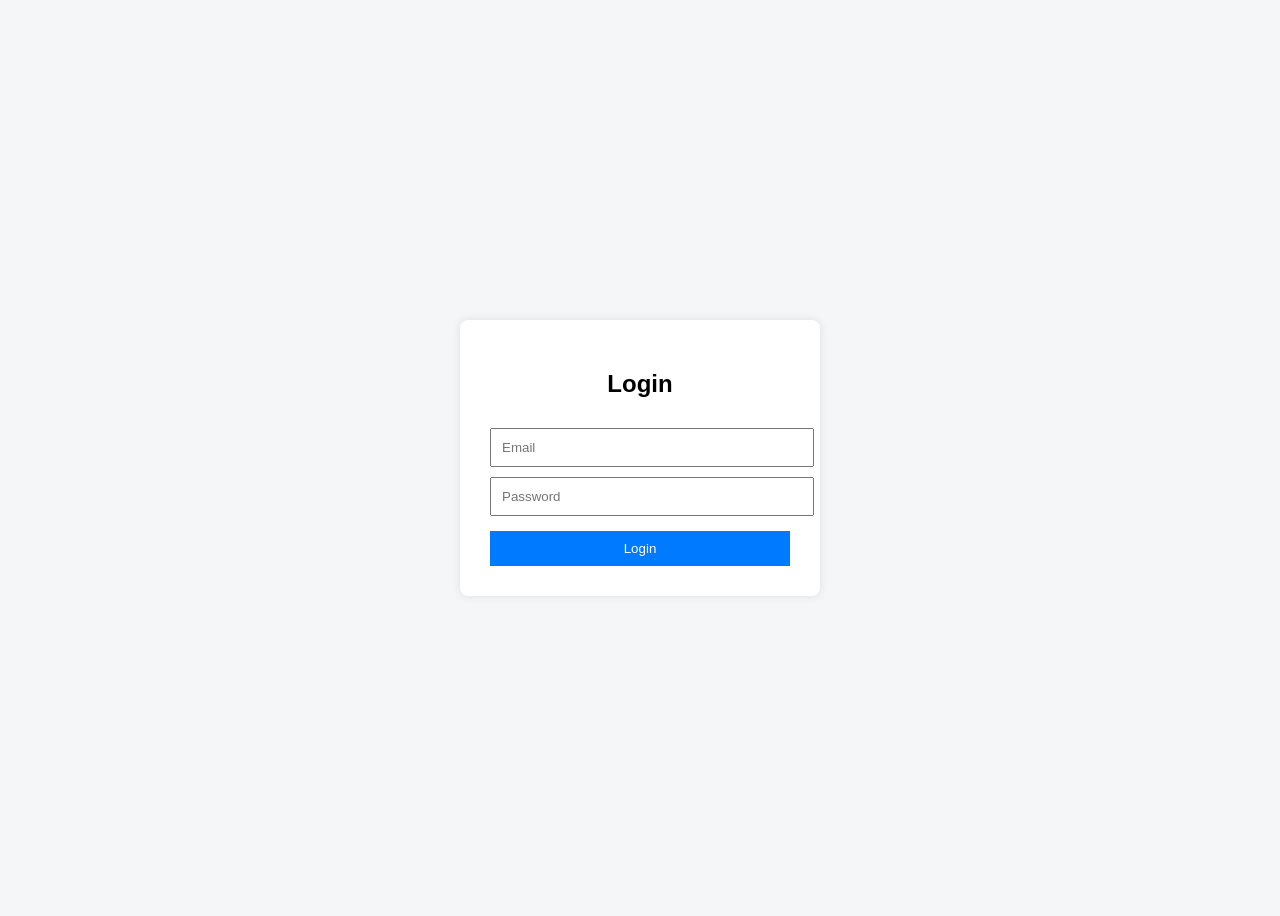
<file: frontend/index.html>
<!DOCTYPE html>
<html lang="en">
<head>
  <meta charset="UTF-8" />
  <title>E-Learning Login</title>
  <style>
    body {
      font-family: Arial, sans-serif;
      background: #f4f6f8;
      display: flex;
      justify-content: center;
      align-items: center;
      height: 100vh;
    }

    .login-box {
      background: white;
      padding: 30px;
      width: 300px;
      border-radius: 8px;
      box-shadow: 0 0 10px rgba(0,0,0,0.1);
    }

    h2 {
      text-align: center;
    }

    input {
      width: 100%;
      padding: 10px;
      margin-top: 10px;
    }

    button {
      width: 100%;
      padding: 10px;
      margin-top: 15px;
      background: #007bff;
      color: white;
      border: none;
      cursor: pointer;
    }

    button:hover {
      background: #0056b3;
    }
  </style>
</head>
<body>

  <div class="login-box">
    <h2>Login</h2>

    <!-- IMPORTANT: IDs MUST MATCH -->
    <form id="loginForm">
      <input type="email" id="email" placeholder="Email" required />
      <input type="password" id="password" placeholder="Password" required />
      <button type="submit">Login</button>
    </form>
  </div>

  <script src="script.js"></script>
</body>
</html>
</file>
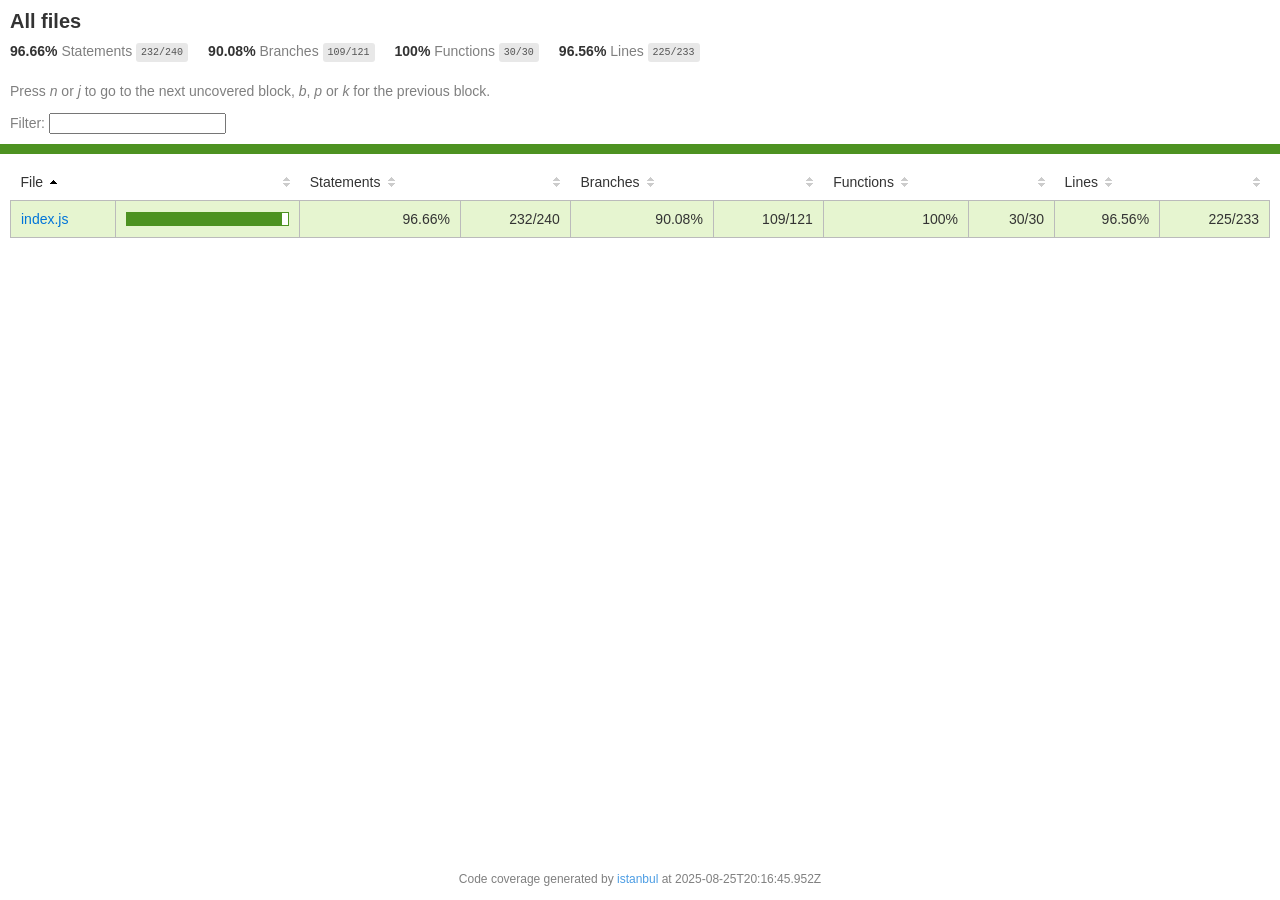
<file: backend/node_modules/kareem/coverage/lcov-report/index.html>
<!doctype html>
<html lang="en">

<head>
    <title>Code coverage report for All files</title>
    <meta charset="utf-8" />
    <link rel="stylesheet" href="prettify.css" />
    <link rel="stylesheet" href="base.css" />
    <link rel="shortcut icon" type="image/x-icon" href="favicon.png" />
    <meta name="viewport" content="width=device-width, initial-scale=1" />
    <style type='text/css'>
        .coverage-summary .sorter {
            background-image: url(sort-arrow-sprite.png);
        }
    </style>
</head>
    
<body>
<div class='wrapper'>
    <div class='pad1'>
        <h1>All files</h1>
        <div class='clearfix'>
            
            <div class='fl pad1y space-right2'>
                <span class="strong">96.66% </span>
                <span class="quiet">Statements</span>
                <span class='fraction'>232/240</span>
            </div>
        
            
            <div class='fl pad1y space-right2'>
                <span class="strong">90.08% </span>
                <span class="quiet">Branches</span>
                <span class='fraction'>109/121</span>
            </div>
        
            
            <div class='fl pad1y space-right2'>
                <span class="strong">100% </span>
                <span class="quiet">Functions</span>
                <span class='fraction'>30/30</span>
            </div>
        
            
            <div class='fl pad1y space-right2'>
                <span class="strong">96.56% </span>
                <span class="quiet">Lines</span>
                <span class='fraction'>225/233</span>
            </div>
        
            
        </div>
        <p class="quiet">
            Press <em>n</em> or <em>j</em> to go to the next uncovered block, <em>b</em>, <em>p</em> or <em>k</em> for the previous block.
        </p>
        <template id="filterTemplate">
            <div class="quiet">
                Filter:
                <input type="search" id="fileSearch">
            </div>
        </template>
    </div>
    <div class='status-line high'></div>
    <div class="pad1">
<table class="coverage-summary">
<thead>
<tr>
   <th data-col="file" data-fmt="html" data-html="true" class="file">File</th>
   <th data-col="pic" data-type="number" data-fmt="html" data-html="true" class="pic"></th>
   <th data-col="statements" data-type="number" data-fmt="pct" class="pct">Statements</th>
   <th data-col="statements_raw" data-type="number" data-fmt="html" class="abs"></th>
   <th data-col="branches" data-type="number" data-fmt="pct" class="pct">Branches</th>
   <th data-col="branches_raw" data-type="number" data-fmt="html" class="abs"></th>
   <th data-col="functions" data-type="number" data-fmt="pct" class="pct">Functions</th>
   <th data-col="functions_raw" data-type="number" data-fmt="html" class="abs"></th>
   <th data-col="lines" data-type="number" data-fmt="pct" class="pct">Lines</th>
   <th data-col="lines_raw" data-type="number" data-fmt="html" class="abs"></th>
</tr>
</thead>
<tbody><tr>
	<td class="file high" data-value="index.js"><a href="index.js.html">index.js</a></td>
	<td data-value="96.66" class="pic high">
	<div class="chart"><div class="cover-fill" style="width: 96%"></div><div class="cover-empty" style="width: 4%"></div></div>
	</td>
	<td data-value="96.66" class="pct high">96.66%</td>
	<td data-value="240" class="abs high">232/240</td>
	<td data-value="90.08" class="pct high">90.08%</td>
	<td data-value="121" class="abs high">109/121</td>
	<td data-value="100" class="pct high">100%</td>
	<td data-value="30" class="abs high">30/30</td>
	<td data-value="96.56" class="pct high">96.56%</td>
	<td data-value="233" class="abs high">225/233</td>
	</tr>

</tbody>
</table>
</div>
                <div class='push'></div><!-- for sticky footer -->
            </div><!-- /wrapper -->
            <div class='footer quiet pad2 space-top1 center small'>
                Code coverage generated by
                <a href="https://istanbul.js.org/" target="_blank" rel="noopener noreferrer">istanbul</a>
                at 2025-08-25T20:16:45.952Z
            </div>
        <script src="prettify.js"></script>
        <script>
            window.onload = function () {
                prettyPrint();
            };
        </script>
        <script src="sorter.js"></script>
        <script src="block-navigation.js"></script>
    </body>
</html>
</file>
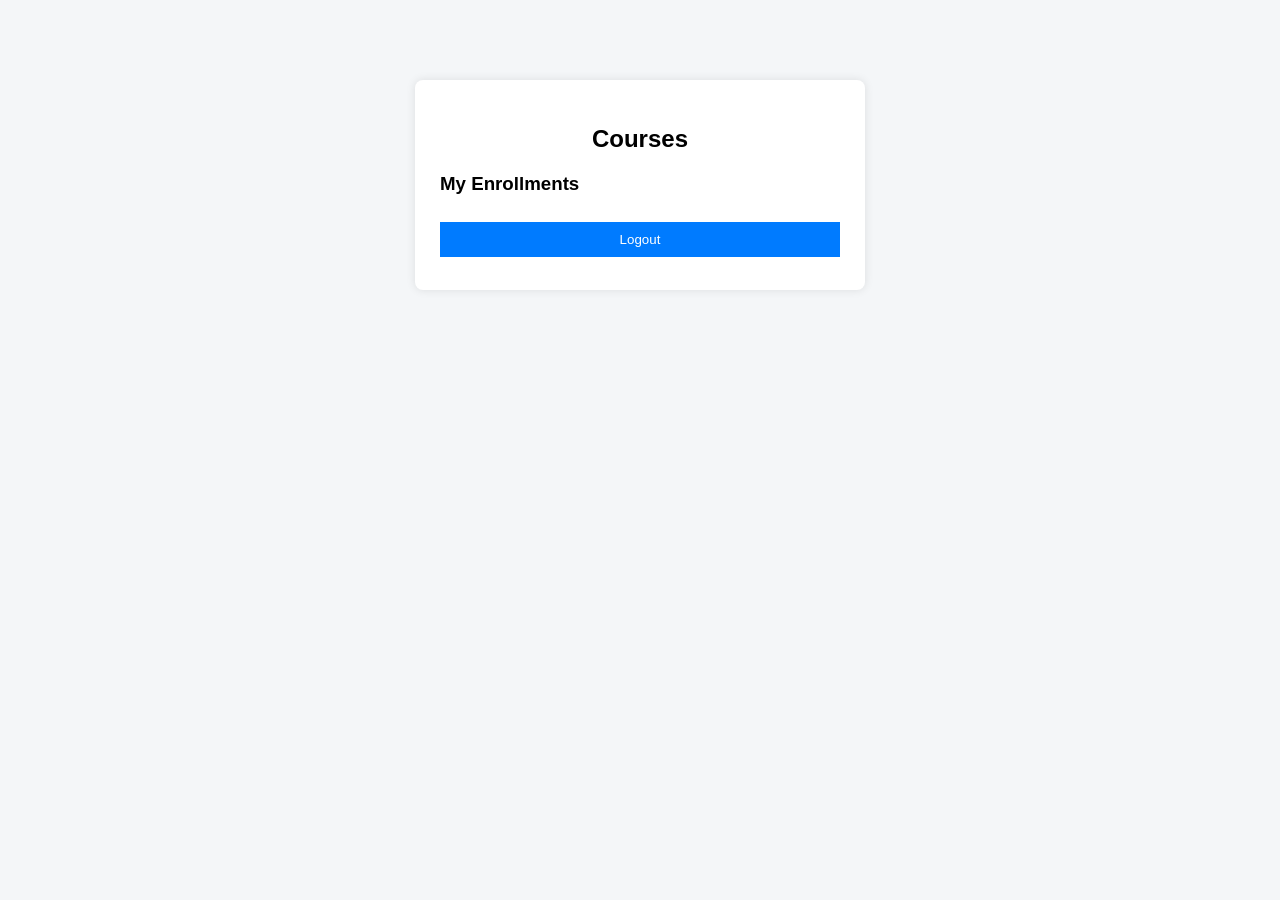
<file: frontend/dashboard.html>
<!DOCTYPE html>
<html>
<head>
  <title>Dashboard</title>
  <link rel="stylesheet" href="style.css">
</head>
<body>
<div class="container">
  <h2>Courses</h2>
  <div id="courses"></div>

  <h3>My Enrollments</h3>
  <div id="myCourses"></div>

  <button onclick="logout()">Logout</button>
</div>

<script src="app.js"></script>
<script>
  loadCourses();
  loadMyCourses();
</script>
</body>
</html>
</file>
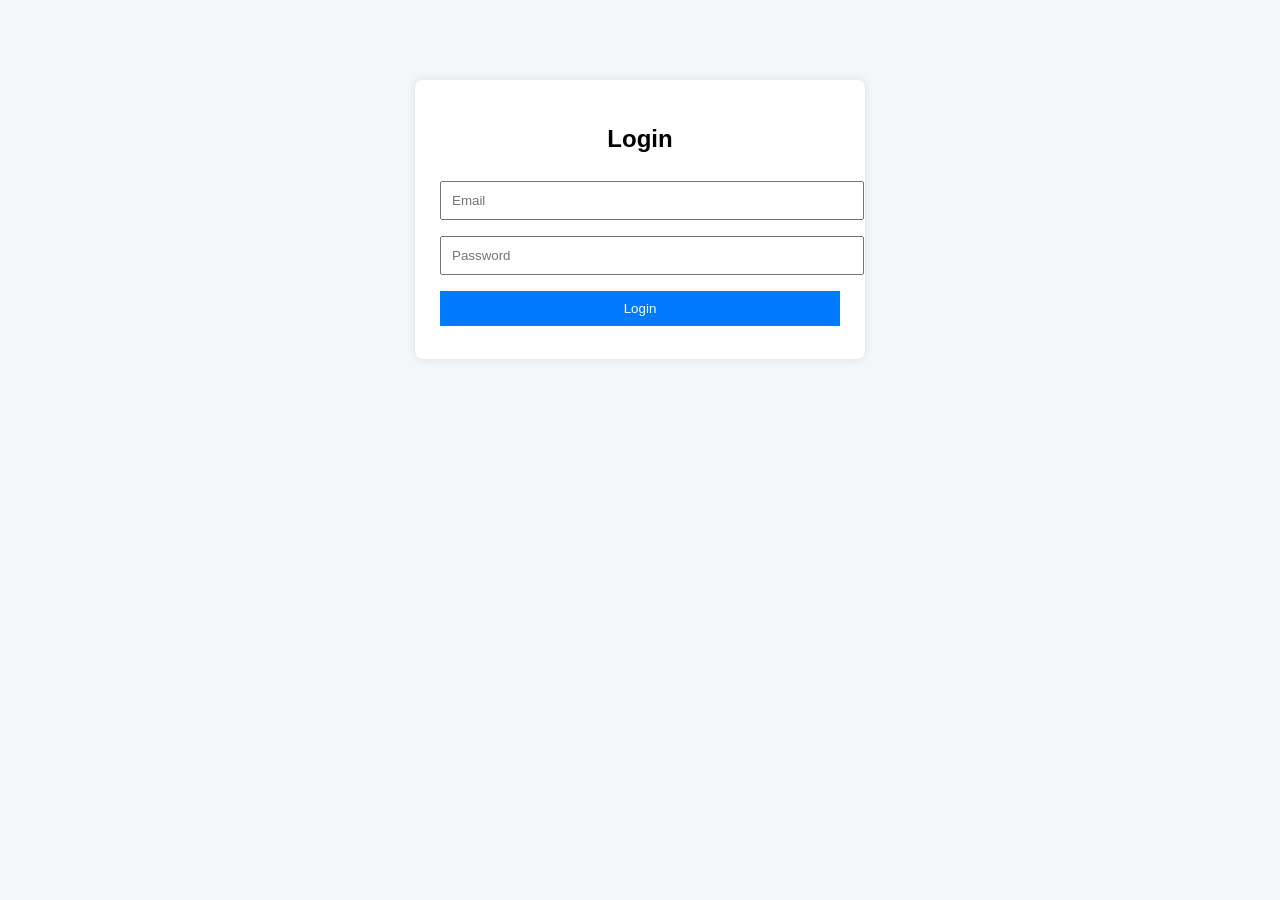
<file: frontend/login.html>
<!DOCTYPE html>
<html>
<head>
  <title>Login</title>
  <link rel="stylesheet" href="style.css">
</head>
<body>
<div class="container">
  <h2>Login</h2>
  <input id="email" placeholder="Email">
  <input id="password" type="password" placeholder="Password">
  <button onclick="login()">Login</button>
</div>

<script src="app.js"></script>
</body>
</html>
</file>
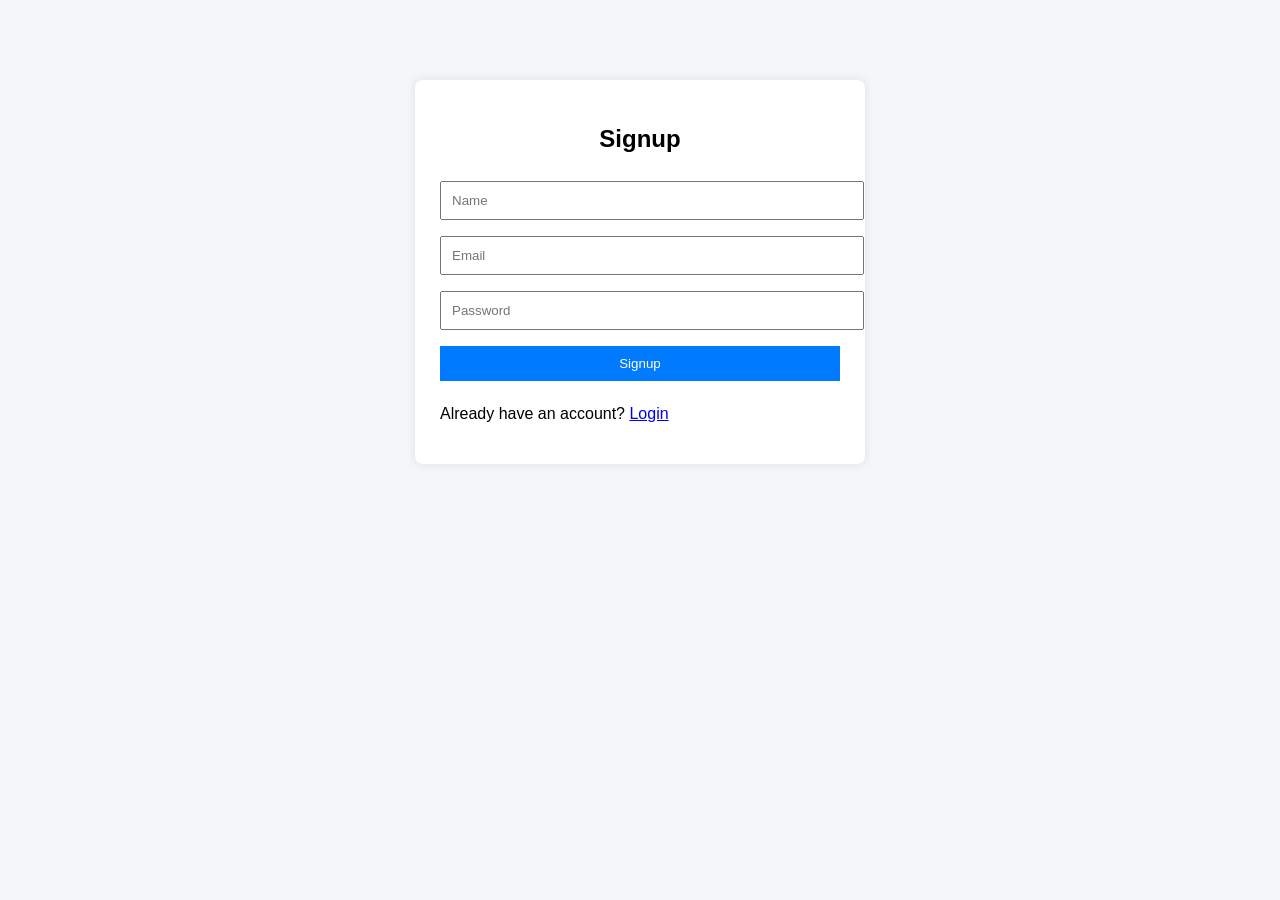
<file: frontend/signup.html>
<!DOCTYPE html>
<html>
<head>
  <title>Signup</title>
  <link rel="stylesheet" href="style.css">
</head>
<body>
<div class="container">
  <h2>Signup</h2>
  <input id="name" placeholder="Name">
  <input id="email" placeholder="Email">
  <input id="password" type="password" placeholder="Password">
  <button onclick="signup()">Signup</button>
  <p>Already have an account? <a href="login.html">Login</a></p>
</div>

<script src="app.js"></script>
</body>
</html>
</file>
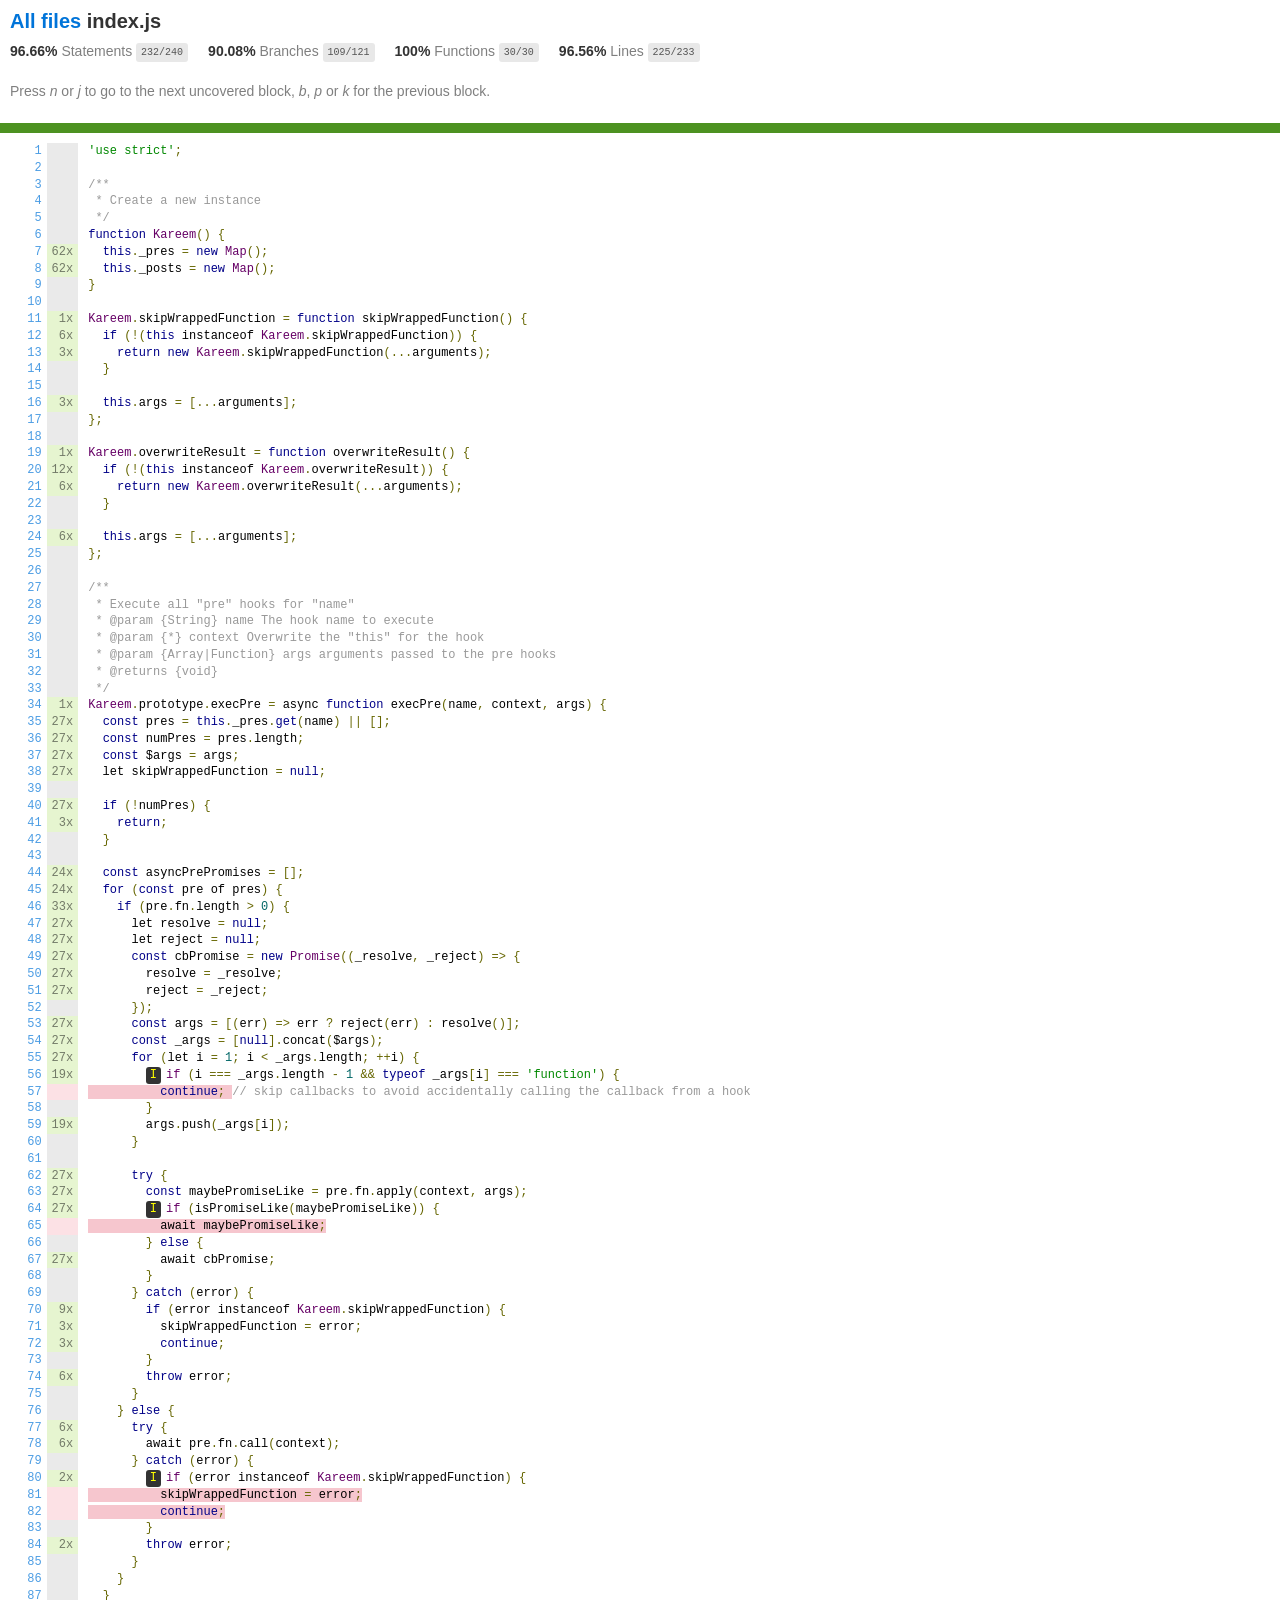
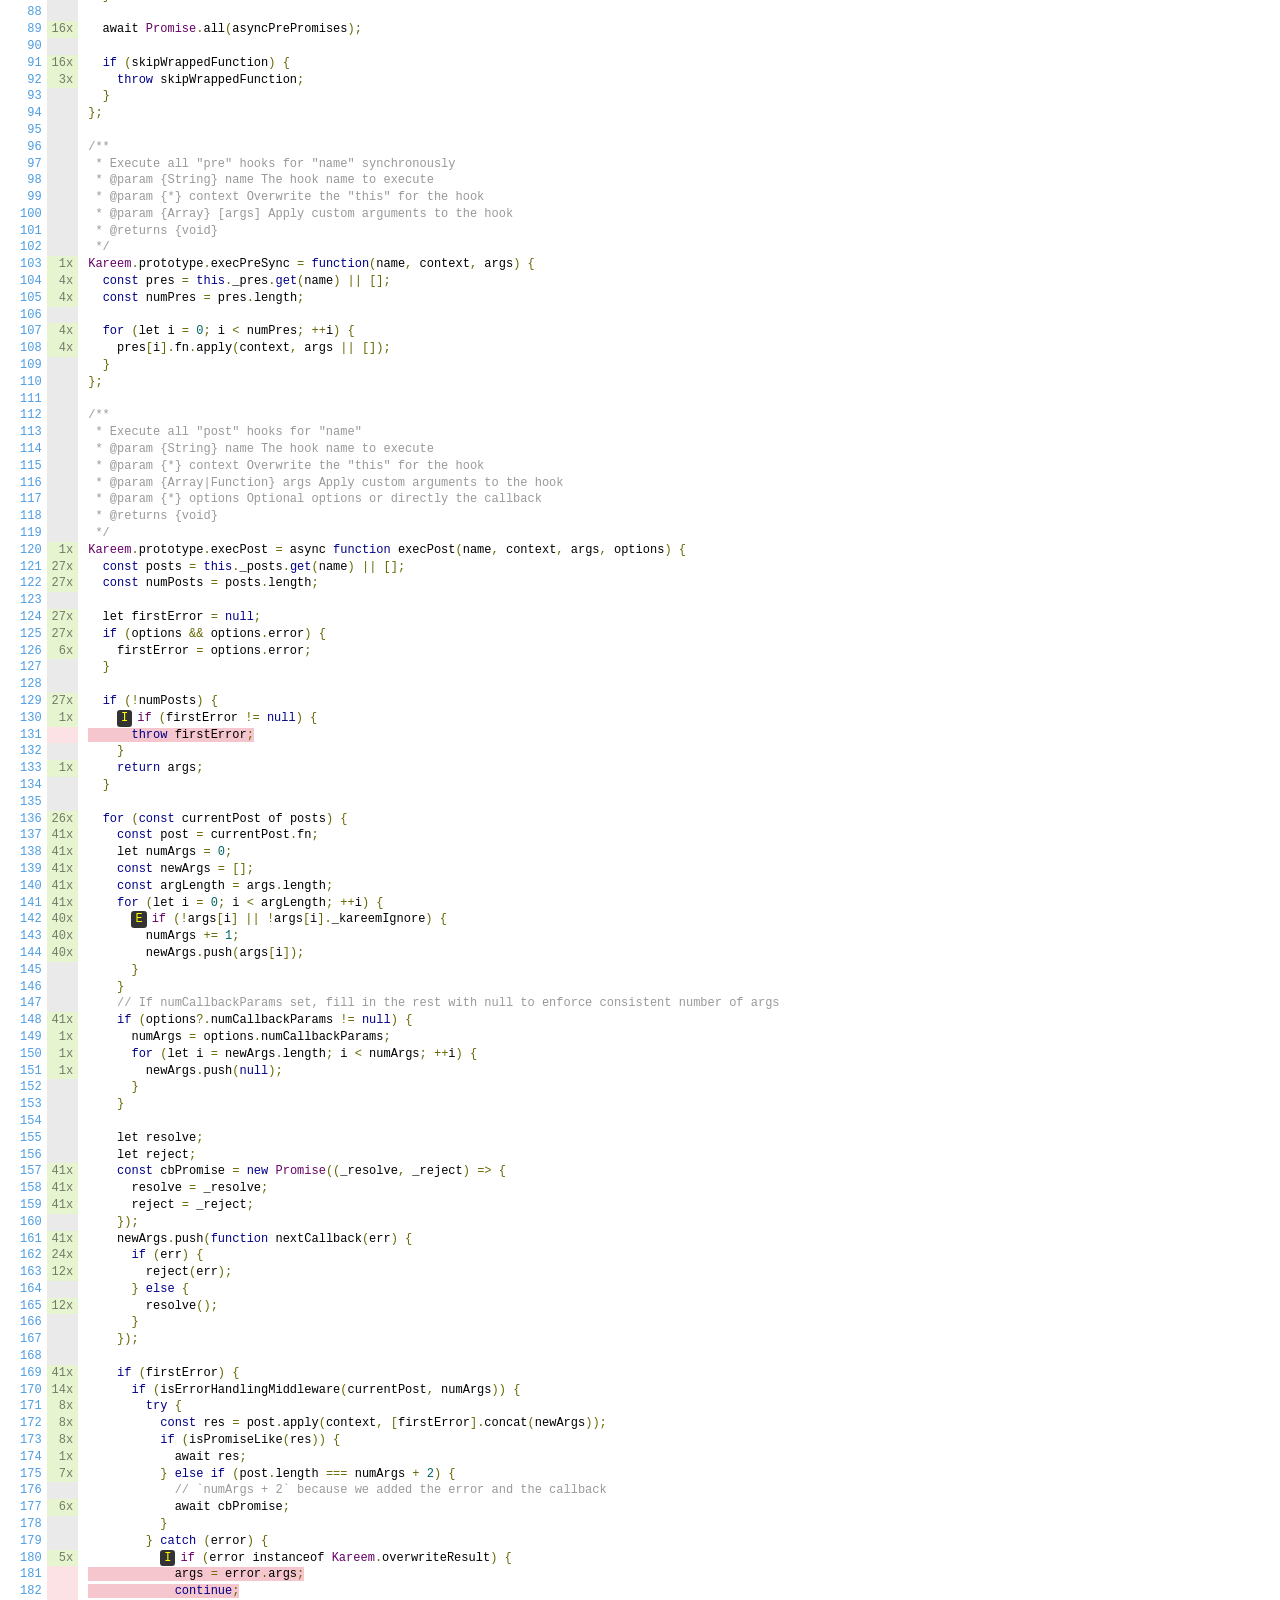
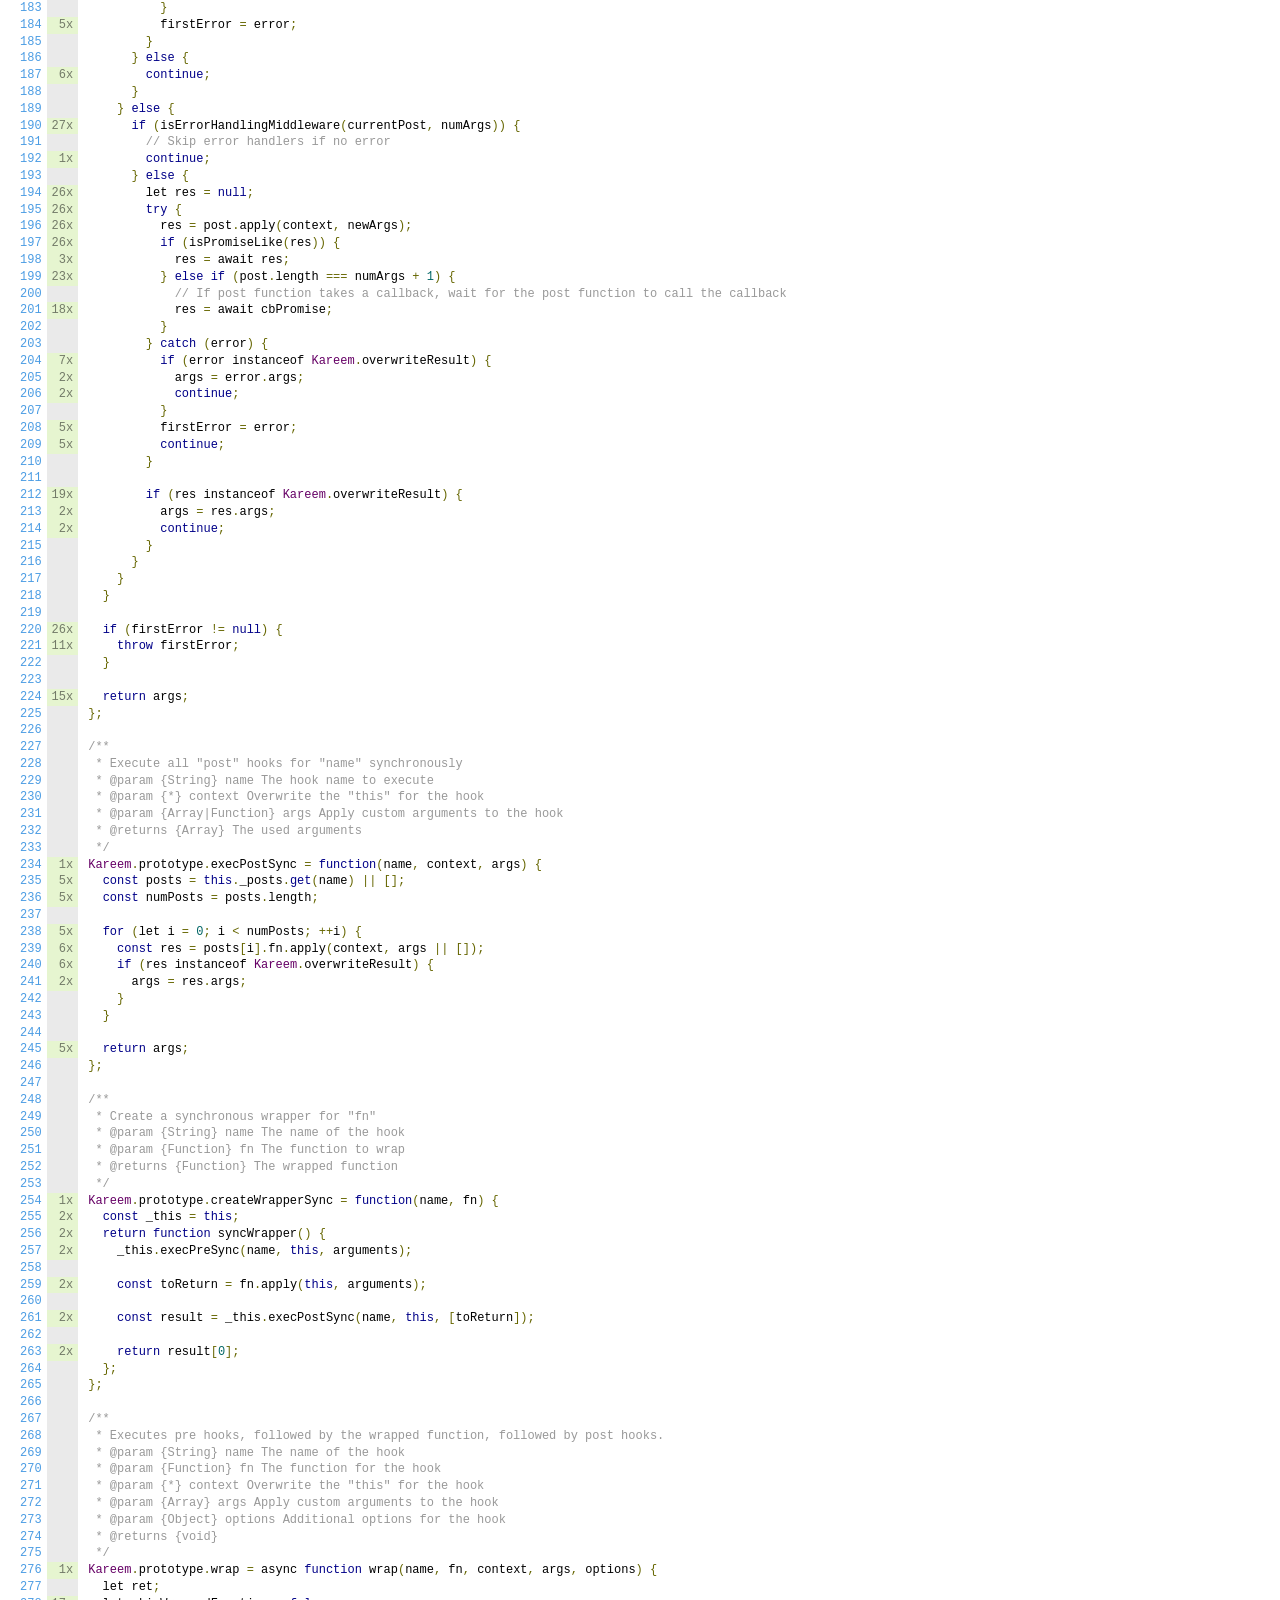
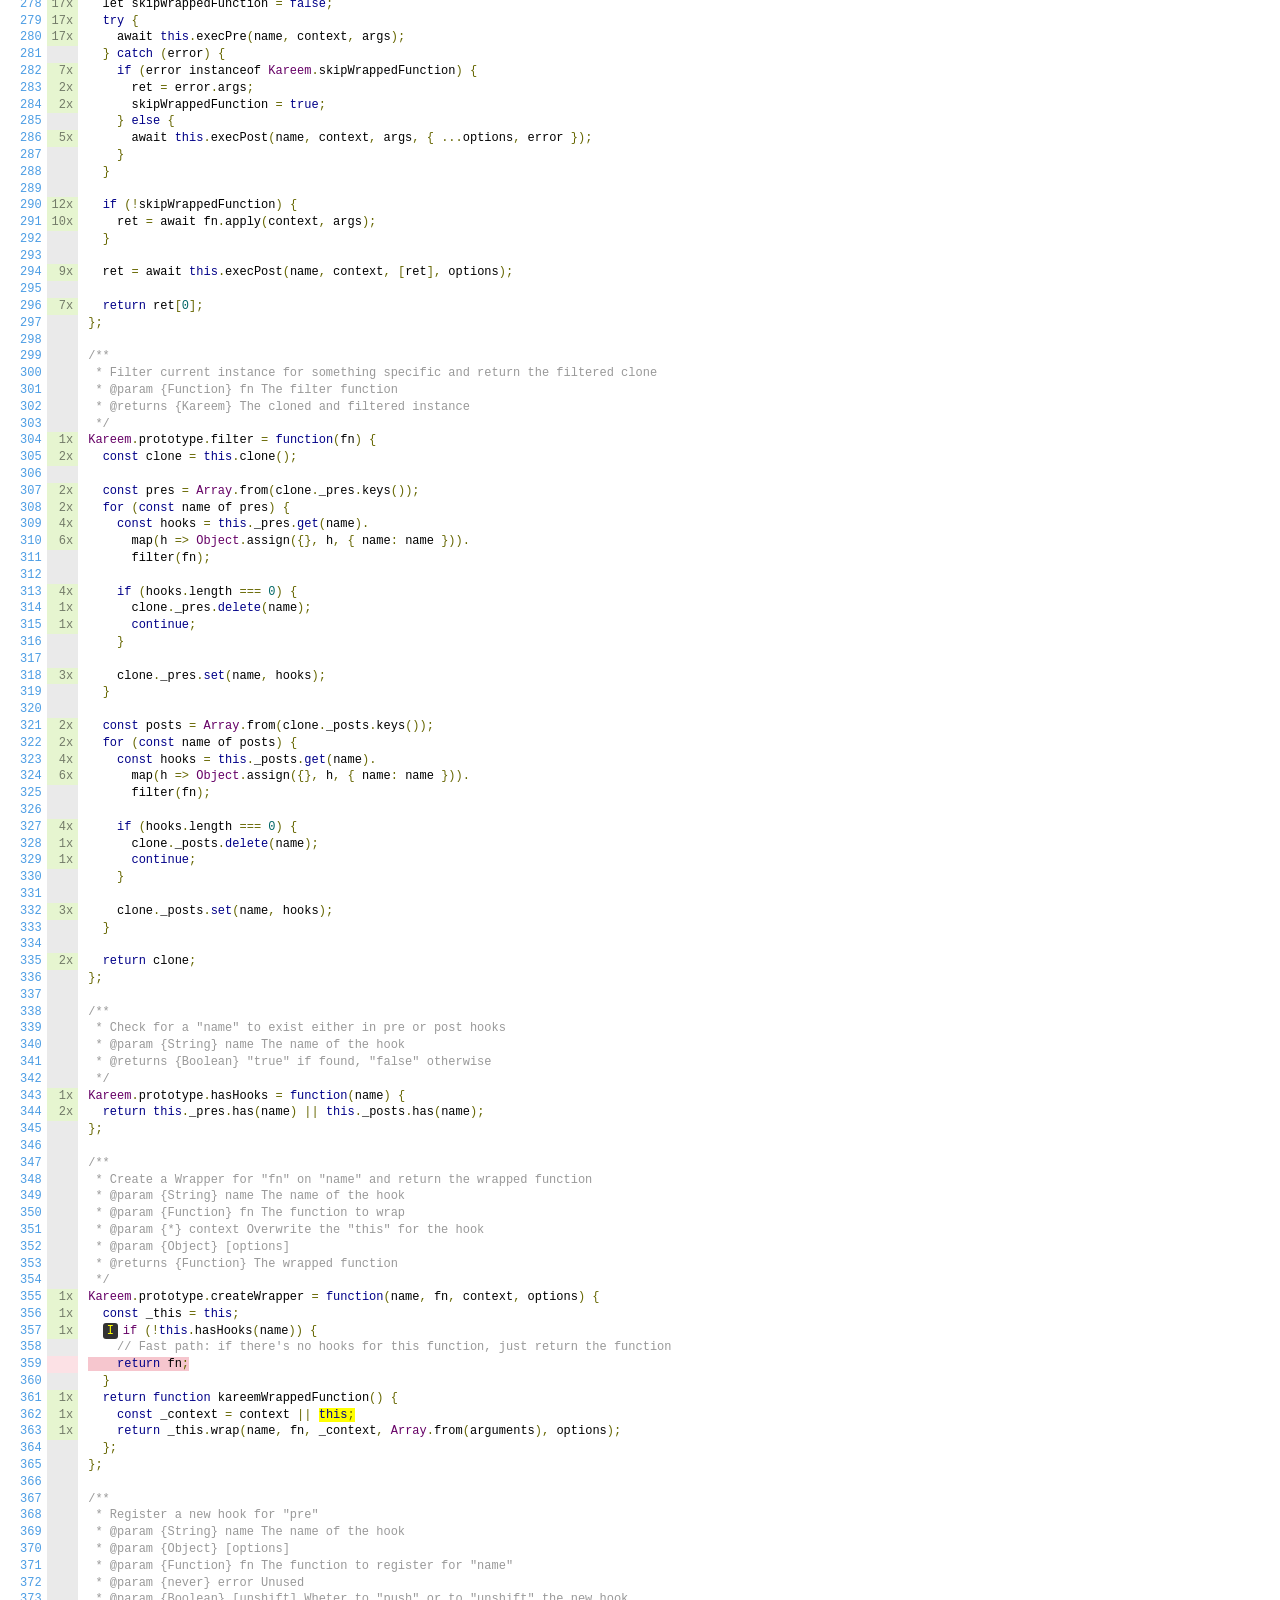
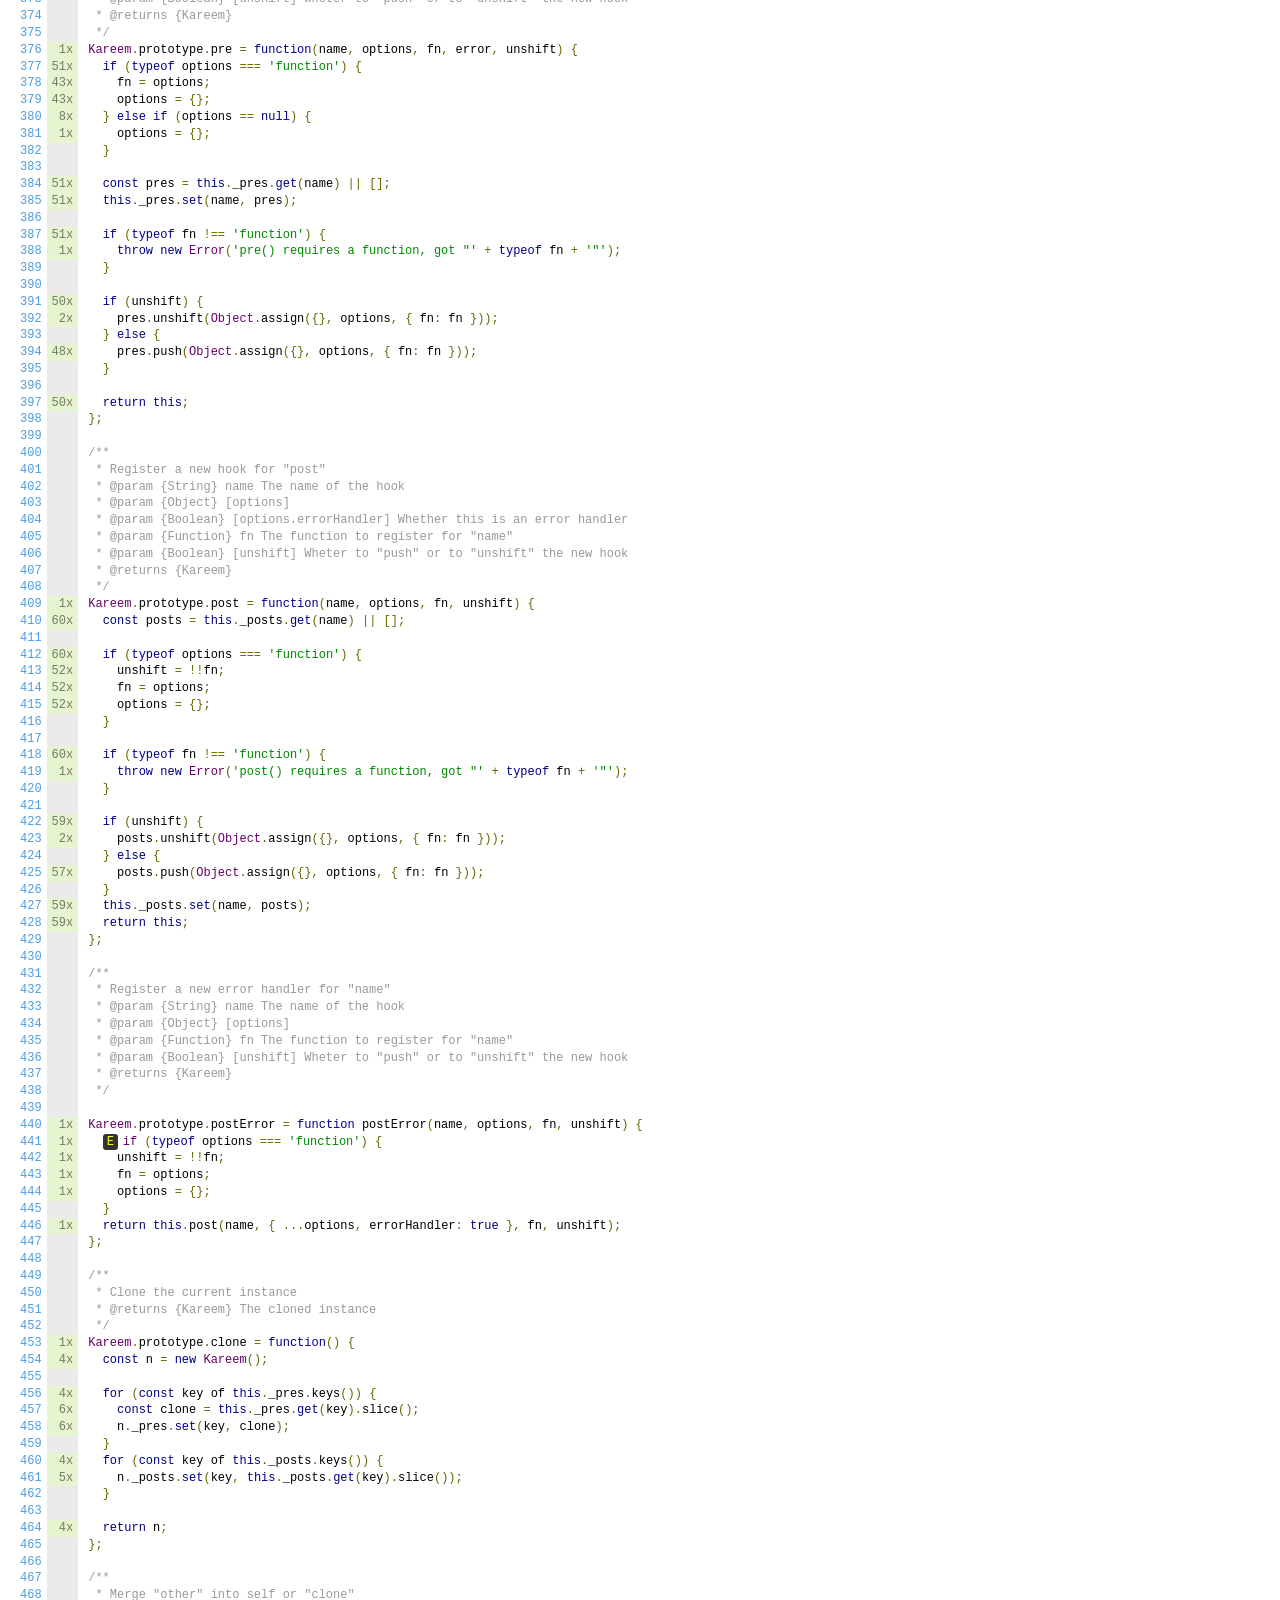
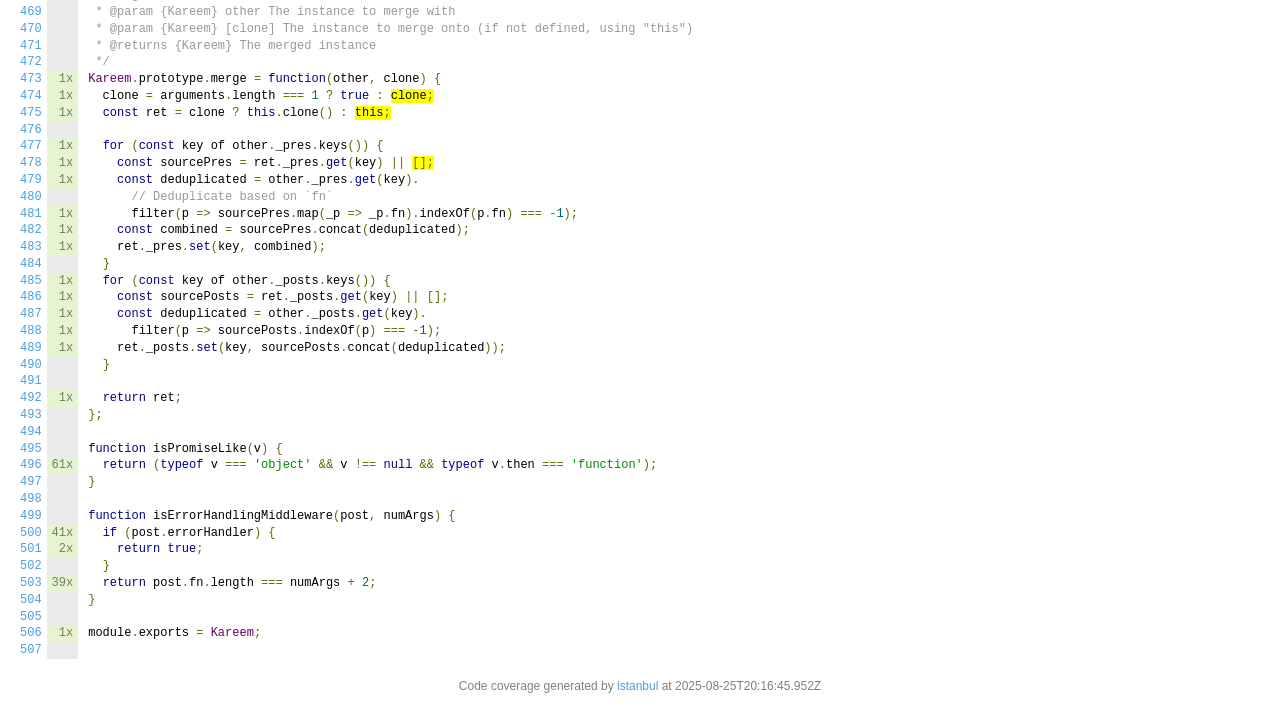
<file: backend/node_modules/kareem/coverage/lcov-report/index.js.html>
<!doctype html>
<html lang="en">

<head>
    <title>Code coverage report for index.js</title>
    <meta charset="utf-8" />
    <link rel="stylesheet" href="prettify.css" />
    <link rel="stylesheet" href="base.css" />
    <link rel="shortcut icon" type="image/x-icon" href="favicon.png" />
    <meta name="viewport" content="width=device-width, initial-scale=1" />
    <style type='text/css'>
        .coverage-summary .sorter {
            background-image: url(sort-arrow-sprite.png);
        }
    </style>
</head>
    
<body>
<div class='wrapper'>
    <div class='pad1'>
        <h1><a href="index.html">All files</a> index.js</h1>
        <div class='clearfix'>
            
            <div class='fl pad1y space-right2'>
                <span class="strong">96.66% </span>
                <span class="quiet">Statements</span>
                <span class='fraction'>232/240</span>
            </div>
        
            
            <div class='fl pad1y space-right2'>
                <span class="strong">90.08% </span>
                <span class="quiet">Branches</span>
                <span class='fraction'>109/121</span>
            </div>
        
            
            <div class='fl pad1y space-right2'>
                <span class="strong">100% </span>
                <span class="quiet">Functions</span>
                <span class='fraction'>30/30</span>
            </div>
        
            
            <div class='fl pad1y space-right2'>
                <span class="strong">96.56% </span>
                <span class="quiet">Lines</span>
                <span class='fraction'>225/233</span>
            </div>
        
            
        </div>
        <p class="quiet">
            Press <em>n</em> or <em>j</em> to go to the next uncovered block, <em>b</em>, <em>p</em> or <em>k</em> for the previous block.
        </p>
        <template id="filterTemplate">
            <div class="quiet">
                Filter:
                <input type="search" id="fileSearch">
            </div>
        </template>
    </div>
    <div class='status-line high'></div>
    <pre><table class="coverage">
<tr><td class="line-count quiet"><a name='L1'></a><a href='#L1'>1</a>
<a name='L2'></a><a href='#L2'>2</a>
<a name='L3'></a><a href='#L3'>3</a>
<a name='L4'></a><a href='#L4'>4</a>
<a name='L5'></a><a href='#L5'>5</a>
<a name='L6'></a><a href='#L6'>6</a>
<a name='L7'></a><a href='#L7'>7</a>
<a name='L8'></a><a href='#L8'>8</a>
<a name='L9'></a><a href='#L9'>9</a>
<a name='L10'></a><a href='#L10'>10</a>
<a name='L11'></a><a href='#L11'>11</a>
<a name='L12'></a><a href='#L12'>12</a>
<a name='L13'></a><a href='#L13'>13</a>
<a name='L14'></a><a href='#L14'>14</a>
<a name='L15'></a><a href='#L15'>15</a>
<a name='L16'></a><a href='#L16'>16</a>
<a name='L17'></a><a href='#L17'>17</a>
<a name='L18'></a><a href='#L18'>18</a>
<a name='L19'></a><a href='#L19'>19</a>
<a name='L20'></a><a href='#L20'>20</a>
<a name='L21'></a><a href='#L21'>21</a>
<a name='L22'></a><a href='#L22'>22</a>
<a name='L23'></a><a href='#L23'>23</a>
<a name='L24'></a><a href='#L24'>24</a>
<a name='L25'></a><a href='#L25'>25</a>
<a name='L26'></a><a href='#L26'>26</a>
<a name='L27'></a><a href='#L27'>27</a>
<a name='L28'></a><a href='#L28'>28</a>
<a name='L29'></a><a href='#L29'>29</a>
<a name='L30'></a><a href='#L30'>30</a>
<a name='L31'></a><a href='#L31'>31</a>
<a name='L32'></a><a href='#L32'>32</a>
<a name='L33'></a><a href='#L33'>33</a>
<a name='L34'></a><a href='#L34'>34</a>
<a name='L35'></a><a href='#L35'>35</a>
<a name='L36'></a><a href='#L36'>36</a>
<a name='L37'></a><a href='#L37'>37</a>
<a name='L38'></a><a href='#L38'>38</a>
<a name='L39'></a><a href='#L39'>39</a>
<a name='L40'></a><a href='#L40'>40</a>
<a name='L41'></a><a href='#L41'>41</a>
<a name='L42'></a><a href='#L42'>42</a>
<a name='L43'></a><a href='#L43'>43</a>
<a name='L44'></a><a href='#L44'>44</a>
<a name='L45'></a><a href='#L45'>45</a>
<a name='L46'></a><a href='#L46'>46</a>
<a name='L47'></a><a href='#L47'>47</a>
<a name='L48'></a><a href='#L48'>48</a>
<a name='L49'></a><a href='#L49'>49</a>
<a name='L50'></a><a href='#L50'>50</a>
<a name='L51'></a><a href='#L51'>51</a>
<a name='L52'></a><a href='#L52'>52</a>
<a name='L53'></a><a href='#L53'>53</a>
<a name='L54'></a><a href='#L54'>54</a>
<a name='L55'></a><a href='#L55'>55</a>
<a name='L56'></a><a href='#L56'>56</a>
<a name='L57'></a><a href='#L57'>57</a>
<a name='L58'></a><a href='#L58'>58</a>
<a name='L59'></a><a href='#L59'>59</a>
<a name='L60'></a><a href='#L60'>60</a>
<a name='L61'></a><a href='#L61'>61</a>
<a name='L62'></a><a href='#L62'>62</a>
<a name='L63'></a><a href='#L63'>63</a>
<a name='L64'></a><a href='#L64'>64</a>
<a name='L65'></a><a href='#L65'>65</a>
<a name='L66'></a><a href='#L66'>66</a>
<a name='L67'></a><a href='#L67'>67</a>
<a name='L68'></a><a href='#L68'>68</a>
<a name='L69'></a><a href='#L69'>69</a>
<a name='L70'></a><a href='#L70'>70</a>
<a name='L71'></a><a href='#L71'>71</a>
<a name='L72'></a><a href='#L72'>72</a>
<a name='L73'></a><a href='#L73'>73</a>
<a name='L74'></a><a href='#L74'>74</a>
<a name='L75'></a><a href='#L75'>75</a>
<a name='L76'></a><a href='#L76'>76</a>
<a name='L77'></a><a href='#L77'>77</a>
<a name='L78'></a><a href='#L78'>78</a>
<a name='L79'></a><a href='#L79'>79</a>
<a name='L80'></a><a href='#L80'>80</a>
<a name='L81'></a><a href='#L81'>81</a>
<a name='L82'></a><a href='#L82'>82</a>
<a name='L83'></a><a href='#L83'>83</a>
<a name='L84'></a><a href='#L84'>84</a>
<a name='L85'></a><a href='#L85'>85</a>
<a name='L86'></a><a href='#L86'>86</a>
<a name='L87'></a><a href='#L87'>87</a>
<a name='L88'></a><a href='#L88'>88</a>
<a name='L89'></a><a href='#L89'>89</a>
<a name='L90'></a><a href='#L90'>90</a>
<a name='L91'></a><a href='#L91'>91</a>
<a name='L92'></a><a href='#L92'>92</a>
<a name='L93'></a><a href='#L93'>93</a>
<a name='L94'></a><a href='#L94'>94</a>
<a name='L95'></a><a href='#L95'>95</a>
<a name='L96'></a><a href='#L96'>96</a>
<a name='L97'></a><a href='#L97'>97</a>
<a name='L98'></a><a href='#L98'>98</a>
<a name='L99'></a><a href='#L99'>99</a>
<a name='L100'></a><a href='#L100'>100</a>
<a name='L101'></a><a href='#L101'>101</a>
<a name='L102'></a><a href='#L102'>102</a>
<a name='L103'></a><a href='#L103'>103</a>
<a name='L104'></a><a href='#L104'>104</a>
<a name='L105'></a><a href='#L105'>105</a>
<a name='L106'></a><a href='#L106'>106</a>
<a name='L107'></a><a href='#L107'>107</a>
<a name='L108'></a><a href='#L108'>108</a>
<a name='L109'></a><a href='#L109'>109</a>
<a name='L110'></a><a href='#L110'>110</a>
<a name='L111'></a><a href='#L111'>111</a>
<a name='L112'></a><a href='#L112'>112</a>
<a name='L113'></a><a href='#L113'>113</a>
<a name='L114'></a><a href='#L114'>114</a>
<a name='L115'></a><a href='#L115'>115</a>
<a name='L116'></a><a href='#L116'>116</a>
<a name='L117'></a><a href='#L117'>117</a>
<a name='L118'></a><a href='#L118'>118</a>
<a name='L119'></a><a href='#L119'>119</a>
<a name='L120'></a><a href='#L120'>120</a>
<a name='L121'></a><a href='#L121'>121</a>
<a name='L122'></a><a href='#L122'>122</a>
<a name='L123'></a><a href='#L123'>123</a>
<a name='L124'></a><a href='#L124'>124</a>
<a name='L125'></a><a href='#L125'>125</a>
<a name='L126'></a><a href='#L126'>126</a>
<a name='L127'></a><a href='#L127'>127</a>
<a name='L128'></a><a href='#L128'>128</a>
<a name='L129'></a><a href='#L129'>129</a>
<a name='L130'></a><a href='#L130'>130</a>
<a name='L131'></a><a href='#L131'>131</a>
<a name='L132'></a><a href='#L132'>132</a>
<a name='L133'></a><a href='#L133'>133</a>
<a name='L134'></a><a href='#L134'>134</a>
<a name='L135'></a><a href='#L135'>135</a>
<a name='L136'></a><a href='#L136'>136</a>
<a name='L137'></a><a href='#L137'>137</a>
<a name='L138'></a><a href='#L138'>138</a>
<a name='L139'></a><a href='#L139'>139</a>
<a name='L140'></a><a href='#L140'>140</a>
<a name='L141'></a><a href='#L141'>141</a>
<a name='L142'></a><a href='#L142'>142</a>
<a name='L143'></a><a href='#L143'>143</a>
<a name='L144'></a><a href='#L144'>144</a>
<a name='L145'></a><a href='#L145'>145</a>
<a name='L146'></a><a href='#L146'>146</a>
<a name='L147'></a><a href='#L147'>147</a>
<a name='L148'></a><a href='#L148'>148</a>
<a name='L149'></a><a href='#L149'>149</a>
<a name='L150'></a><a href='#L150'>150</a>
<a name='L151'></a><a href='#L151'>151</a>
<a name='L152'></a><a href='#L152'>152</a>
<a name='L153'></a><a href='#L153'>153</a>
<a name='L154'></a><a href='#L154'>154</a>
<a name='L155'></a><a href='#L155'>155</a>
<a name='L156'></a><a href='#L156'>156</a>
<a name='L157'></a><a href='#L157'>157</a>
<a name='L158'></a><a href='#L158'>158</a>
<a name='L159'></a><a href='#L159'>159</a>
<a name='L160'></a><a href='#L160'>160</a>
<a name='L161'></a><a href='#L161'>161</a>
<a name='L162'></a><a href='#L162'>162</a>
<a name='L163'></a><a href='#L163'>163</a>
<a name='L164'></a><a href='#L164'>164</a>
<a name='L165'></a><a href='#L165'>165</a>
<a name='L166'></a><a href='#L166'>166</a>
<a name='L167'></a><a href='#L167'>167</a>
<a name='L168'></a><a href='#L168'>168</a>
<a name='L169'></a><a href='#L169'>169</a>
<a name='L170'></a><a href='#L170'>170</a>
<a name='L171'></a><a href='#L171'>171</a>
<a name='L172'></a><a href='#L172'>172</a>
<a name='L173'></a><a href='#L173'>173</a>
<a name='L174'></a><a href='#L174'>174</a>
<a name='L175'></a><a href='#L175'>175</a>
<a name='L176'></a><a href='#L176'>176</a>
<a name='L177'></a><a href='#L177'>177</a>
<a name='L178'></a><a href='#L178'>178</a>
<a name='L179'></a><a href='#L179'>179</a>
<a name='L180'></a><a href='#L180'>180</a>
<a name='L181'></a><a href='#L181'>181</a>
<a name='L182'></a><a href='#L182'>182</a>
<a name='L183'></a><a href='#L183'>183</a>
<a name='L184'></a><a href='#L184'>184</a>
<a name='L185'></a><a href='#L185'>185</a>
<a name='L186'></a><a href='#L186'>186</a>
<a name='L187'></a><a href='#L187'>187</a>
<a name='L188'></a><a href='#L188'>188</a>
<a name='L189'></a><a href='#L189'>189</a>
<a name='L190'></a><a href='#L190'>190</a>
<a name='L191'></a><a href='#L191'>191</a>
<a name='L192'></a><a href='#L192'>192</a>
<a name='L193'></a><a href='#L193'>193</a>
<a name='L194'></a><a href='#L194'>194</a>
<a name='L195'></a><a href='#L195'>195</a>
<a name='L196'></a><a href='#L196'>196</a>
<a name='L197'></a><a href='#L197'>197</a>
<a name='L198'></a><a href='#L198'>198</a>
<a name='L199'></a><a href='#L199'>199</a>
<a name='L200'></a><a href='#L200'>200</a>
<a name='L201'></a><a href='#L201'>201</a>
<a name='L202'></a><a href='#L202'>202</a>
<a name='L203'></a><a href='#L203'>203</a>
<a name='L204'></a><a href='#L204'>204</a>
<a name='L205'></a><a href='#L205'>205</a>
<a name='L206'></a><a href='#L206'>206</a>
<a name='L207'></a><a href='#L207'>207</a>
<a name='L208'></a><a href='#L208'>208</a>
<a name='L209'></a><a href='#L209'>209</a>
<a name='L210'></a><a href='#L210'>210</a>
<a name='L211'></a><a href='#L211'>211</a>
<a name='L212'></a><a href='#L212'>212</a>
<a name='L213'></a><a href='#L213'>213</a>
<a name='L214'></a><a href='#L214'>214</a>
<a name='L215'></a><a href='#L215'>215</a>
<a name='L216'></a><a href='#L216'>216</a>
<a name='L217'></a><a href='#L217'>217</a>
<a name='L218'></a><a href='#L218'>218</a>
<a name='L219'></a><a href='#L219'>219</a>
<a name='L220'></a><a href='#L220'>220</a>
<a name='L221'></a><a href='#L221'>221</a>
<a name='L222'></a><a href='#L222'>222</a>
<a name='L223'></a><a href='#L223'>223</a>
<a name='L224'></a><a href='#L224'>224</a>
<a name='L225'></a><a href='#L225'>225</a>
<a name='L226'></a><a href='#L226'>226</a>
<a name='L227'></a><a href='#L227'>227</a>
<a name='L228'></a><a href='#L228'>228</a>
<a name='L229'></a><a href='#L229'>229</a>
<a name='L230'></a><a href='#L230'>230</a>
<a name='L231'></a><a href='#L231'>231</a>
<a name='L232'></a><a href='#L232'>232</a>
<a name='L233'></a><a href='#L233'>233</a>
<a name='L234'></a><a href='#L234'>234</a>
<a name='L235'></a><a href='#L235'>235</a>
<a name='L236'></a><a href='#L236'>236</a>
<a name='L237'></a><a href='#L237'>237</a>
<a name='L238'></a><a href='#L238'>238</a>
<a name='L239'></a><a href='#L239'>239</a>
<a name='L240'></a><a href='#L240'>240</a>
<a name='L241'></a><a href='#L241'>241</a>
<a name='L242'></a><a href='#L242'>242</a>
<a name='L243'></a><a href='#L243'>243</a>
<a name='L244'></a><a href='#L244'>244</a>
<a name='L245'></a><a href='#L245'>245</a>
<a name='L246'></a><a href='#L246'>246</a>
<a name='L247'></a><a href='#L247'>247</a>
<a name='L248'></a><a href='#L248'>248</a>
<a name='L249'></a><a href='#L249'>249</a>
<a name='L250'></a><a href='#L250'>250</a>
<a name='L251'></a><a href='#L251'>251</a>
<a name='L252'></a><a href='#L252'>252</a>
<a name='L253'></a><a href='#L253'>253</a>
<a name='L254'></a><a href='#L254'>254</a>
<a name='L255'></a><a href='#L255'>255</a>
<a name='L256'></a><a href='#L256'>256</a>
<a name='L257'></a><a href='#L257'>257</a>
<a name='L258'></a><a href='#L258'>258</a>
<a name='L259'></a><a href='#L259'>259</a>
<a name='L260'></a><a href='#L260'>260</a>
<a name='L261'></a><a href='#L261'>261</a>
<a name='L262'></a><a href='#L262'>262</a>
<a name='L263'></a><a href='#L263'>263</a>
<a name='L264'></a><a href='#L264'>264</a>
<a name='L265'></a><a href='#L265'>265</a>
<a name='L266'></a><a href='#L266'>266</a>
<a name='L267'></a><a href='#L267'>267</a>
<a name='L268'></a><a href='#L268'>268</a>
<a name='L269'></a><a href='#L269'>269</a>
<a name='L270'></a><a href='#L270'>270</a>
<a name='L271'></a><a href='#L271'>271</a>
<a name='L272'></a><a href='#L272'>272</a>
<a name='L273'></a><a href='#L273'>273</a>
<a name='L274'></a><a href='#L274'>274</a>
<a name='L275'></a><a href='#L275'>275</a>
<a name='L276'></a><a href='#L276'>276</a>
<a name='L277'></a><a href='#L277'>277</a>
<a name='L278'></a><a href='#L278'>278</a>
<a name='L279'></a><a href='#L279'>279</a>
<a name='L280'></a><a href='#L280'>280</a>
<a name='L281'></a><a href='#L281'>281</a>
<a name='L282'></a><a href='#L282'>282</a>
<a name='L283'></a><a href='#L283'>283</a>
<a name='L284'></a><a href='#L284'>284</a>
<a name='L285'></a><a href='#L285'>285</a>
<a name='L286'></a><a href='#L286'>286</a>
<a name='L287'></a><a href='#L287'>287</a>
<a name='L288'></a><a href='#L288'>288</a>
<a name='L289'></a><a href='#L289'>289</a>
<a name='L290'></a><a href='#L290'>290</a>
<a name='L291'></a><a href='#L291'>291</a>
<a name='L292'></a><a href='#L292'>292</a>
<a name='L293'></a><a href='#L293'>293</a>
<a name='L294'></a><a href='#L294'>294</a>
<a name='L295'></a><a href='#L295'>295</a>
<a name='L296'></a><a href='#L296'>296</a>
<a name='L297'></a><a href='#L297'>297</a>
<a name='L298'></a><a href='#L298'>298</a>
<a name='L299'></a><a href='#L299'>299</a>
<a name='L300'></a><a href='#L300'>300</a>
<a name='L301'></a><a href='#L301'>301</a>
<a name='L302'></a><a href='#L302'>302</a>
<a name='L303'></a><a href='#L303'>303</a>
<a name='L304'></a><a href='#L304'>304</a>
<a name='L305'></a><a href='#L305'>305</a>
<a name='L306'></a><a href='#L306'>306</a>
<a name='L307'></a><a href='#L307'>307</a>
<a name='L308'></a><a href='#L308'>308</a>
<a name='L309'></a><a href='#L309'>309</a>
<a name='L310'></a><a href='#L310'>310</a>
<a name='L311'></a><a href='#L311'>311</a>
<a name='L312'></a><a href='#L312'>312</a>
<a name='L313'></a><a href='#L313'>313</a>
<a name='L314'></a><a href='#L314'>314</a>
<a name='L315'></a><a href='#L315'>315</a>
<a name='L316'></a><a href='#L316'>316</a>
<a name='L317'></a><a href='#L317'>317</a>
<a name='L318'></a><a href='#L318'>318</a>
<a name='L319'></a><a href='#L319'>319</a>
<a name='L320'></a><a href='#L320'>320</a>
<a name='L321'></a><a href='#L321'>321</a>
<a name='L322'></a><a href='#L322'>322</a>
<a name='L323'></a><a href='#L323'>323</a>
<a name='L324'></a><a href='#L324'>324</a>
<a name='L325'></a><a href='#L325'>325</a>
<a name='L326'></a><a href='#L326'>326</a>
<a name='L327'></a><a href='#L327'>327</a>
<a name='L328'></a><a href='#L328'>328</a>
<a name='L329'></a><a href='#L329'>329</a>
<a name='L330'></a><a href='#L330'>330</a>
<a name='L331'></a><a href='#L331'>331</a>
<a name='L332'></a><a href='#L332'>332</a>
<a name='L333'></a><a href='#L333'>333</a>
<a name='L334'></a><a href='#L334'>334</a>
<a name='L335'></a><a href='#L335'>335</a>
<a name='L336'></a><a href='#L336'>336</a>
<a name='L337'></a><a href='#L337'>337</a>
<a name='L338'></a><a href='#L338'>338</a>
<a name='L339'></a><a href='#L339'>339</a>
<a name='L340'></a><a href='#L340'>340</a>
<a name='L341'></a><a href='#L341'>341</a>
<a name='L342'></a><a href='#L342'>342</a>
<a name='L343'></a><a href='#L343'>343</a>
<a name='L344'></a><a href='#L344'>344</a>
<a name='L345'></a><a href='#L345'>345</a>
<a name='L346'></a><a href='#L346'>346</a>
<a name='L347'></a><a href='#L347'>347</a>
<a name='L348'></a><a href='#L348'>348</a>
<a name='L349'></a><a href='#L349'>349</a>
<a name='L350'></a><a href='#L350'>350</a>
<a name='L351'></a><a href='#L351'>351</a>
<a name='L352'></a><a href='#L352'>352</a>
<a name='L353'></a><a href='#L353'>353</a>
<a name='L354'></a><a href='#L354'>354</a>
<a name='L355'></a><a href='#L355'>355</a>
<a name='L356'></a><a href='#L356'>356</a>
<a name='L357'></a><a href='#L357'>357</a>
<a name='L358'></a><a href='#L358'>358</a>
<a name='L359'></a><a href='#L359'>359</a>
<a name='L360'></a><a href='#L360'>360</a>
<a name='L361'></a><a href='#L361'>361</a>
<a name='L362'></a><a href='#L362'>362</a>
<a name='L363'></a><a href='#L363'>363</a>
<a name='L364'></a><a href='#L364'>364</a>
<a name='L365'></a><a href='#L365'>365</a>
<a name='L366'></a><a href='#L366'>366</a>
<a name='L367'></a><a href='#L367'>367</a>
<a name='L368'></a><a href='#L368'>368</a>
<a name='L369'></a><a href='#L369'>369</a>
<a name='L370'></a><a href='#L370'>370</a>
<a name='L371'></a><a href='#L371'>371</a>
<a name='L372'></a><a href='#L372'>372</a>
<a name='L373'></a><a href='#L373'>373</a>
<a name='L374'></a><a href='#L374'>374</a>
<a name='L375'></a><a href='#L375'>375</a>
<a name='L376'></a><a href='#L376'>376</a>
<a name='L377'></a><a href='#L377'>377</a>
<a name='L378'></a><a href='#L378'>378</a>
<a name='L379'></a><a href='#L379'>379</a>
<a name='L380'></a><a href='#L380'>380</a>
<a name='L381'></a><a href='#L381'>381</a>
<a name='L382'></a><a href='#L382'>382</a>
<a name='L383'></a><a href='#L383'>383</a>
<a name='L384'></a><a href='#L384'>384</a>
<a name='L385'></a><a href='#L385'>385</a>
<a name='L386'></a><a href='#L386'>386</a>
<a name='L387'></a><a href='#L387'>387</a>
<a name='L388'></a><a href='#L388'>388</a>
<a name='L389'></a><a href='#L389'>389</a>
<a name='L390'></a><a href='#L390'>390</a>
<a name='L391'></a><a href='#L391'>391</a>
<a name='L392'></a><a href='#L392'>392</a>
<a name='L393'></a><a href='#L393'>393</a>
<a name='L394'></a><a href='#L394'>394</a>
<a name='L395'></a><a href='#L395'>395</a>
<a name='L396'></a><a href='#L396'>396</a>
<a name='L397'></a><a href='#L397'>397</a>
<a name='L398'></a><a href='#L398'>398</a>
<a name='L399'></a><a href='#L399'>399</a>
<a name='L400'></a><a href='#L400'>400</a>
<a name='L401'></a><a href='#L401'>401</a>
<a name='L402'></a><a href='#L402'>402</a>
<a name='L403'></a><a href='#L403'>403</a>
<a name='L404'></a><a href='#L404'>404</a>
<a name='L405'></a><a href='#L405'>405</a>
<a name='L406'></a><a href='#L406'>406</a>
<a name='L407'></a><a href='#L407'>407</a>
<a name='L408'></a><a href='#L408'>408</a>
<a name='L409'></a><a href='#L409'>409</a>
<a name='L410'></a><a href='#L410'>410</a>
<a name='L411'></a><a href='#L411'>411</a>
<a name='L412'></a><a href='#L412'>412</a>
<a name='L413'></a><a href='#L413'>413</a>
<a name='L414'></a><a href='#L414'>414</a>
<a name='L415'></a><a href='#L415'>415</a>
<a name='L416'></a><a href='#L416'>416</a>
<a name='L417'></a><a href='#L417'>417</a>
<a name='L418'></a><a href='#L418'>418</a>
<a name='L419'></a><a href='#L419'>419</a>
<a name='L420'></a><a href='#L420'>420</a>
<a name='L421'></a><a href='#L421'>421</a>
<a name='L422'></a><a href='#L422'>422</a>
<a name='L423'></a><a href='#L423'>423</a>
<a name='L424'></a><a href='#L424'>424</a>
<a name='L425'></a><a href='#L425'>425</a>
<a name='L426'></a><a href='#L426'>426</a>
<a name='L427'></a><a href='#L427'>427</a>
<a name='L428'></a><a href='#L428'>428</a>
<a name='L429'></a><a href='#L429'>429</a>
<a name='L430'></a><a href='#L430'>430</a>
<a name='L431'></a><a href='#L431'>431</a>
<a name='L432'></a><a href='#L432'>432</a>
<a name='L433'></a><a href='#L433'>433</a>
<a name='L434'></a><a href='#L434'>434</a>
<a name='L435'></a><a href='#L435'>435</a>
<a name='L436'></a><a href='#L436'>436</a>
<a name='L437'></a><a href='#L437'>437</a>
<a name='L438'></a><a href='#L438'>438</a>
<a name='L439'></a><a href='#L439'>439</a>
<a name='L440'></a><a href='#L440'>440</a>
<a name='L441'></a><a href='#L441'>441</a>
<a name='L442'></a><a href='#L442'>442</a>
<a name='L443'></a><a href='#L443'>443</a>
<a name='L444'></a><a href='#L444'>444</a>
<a name='L445'></a><a href='#L445'>445</a>
<a name='L446'></a><a href='#L446'>446</a>
<a name='L447'></a><a href='#L447'>447</a>
<a name='L448'></a><a href='#L448'>448</a>
<a name='L449'></a><a href='#L449'>449</a>
<a name='L450'></a><a href='#L450'>450</a>
<a name='L451'></a><a href='#L451'>451</a>
<a name='L452'></a><a href='#L452'>452</a>
<a name='L453'></a><a href='#L453'>453</a>
<a name='L454'></a><a href='#L454'>454</a>
<a name='L455'></a><a href='#L455'>455</a>
<a name='L456'></a><a href='#L456'>456</a>
<a name='L457'></a><a href='#L457'>457</a>
<a name='L458'></a><a href='#L458'>458</a>
<a name='L459'></a><a href='#L459'>459</a>
<a name='L460'></a><a href='#L460'>460</a>
<a name='L461'></a><a href='#L461'>461</a>
<a name='L462'></a><a href='#L462'>462</a>
<a name='L463'></a><a href='#L463'>463</a>
<a name='L464'></a><a href='#L464'>464</a>
<a name='L465'></a><a href='#L465'>465</a>
<a name='L466'></a><a href='#L466'>466</a>
<a name='L467'></a><a href='#L467'>467</a>
<a name='L468'></a><a href='#L468'>468</a>
<a name='L469'></a><a href='#L469'>469</a>
<a name='L470'></a><a href='#L470'>470</a>
<a name='L471'></a><a href='#L471'>471</a>
<a name='L472'></a><a href='#L472'>472</a>
<a name='L473'></a><a href='#L473'>473</a>
<a name='L474'></a><a href='#L474'>474</a>
<a name='L475'></a><a href='#L475'>475</a>
<a name='L476'></a><a href='#L476'>476</a>
<a name='L477'></a><a href='#L477'>477</a>
<a name='L478'></a><a href='#L478'>478</a>
<a name='L479'></a><a href='#L479'>479</a>
<a name='L480'></a><a href='#L480'>480</a>
<a name='L481'></a><a href='#L481'>481</a>
<a name='L482'></a><a href='#L482'>482</a>
<a name='L483'></a><a href='#L483'>483</a>
<a name='L484'></a><a href='#L484'>484</a>
<a name='L485'></a><a href='#L485'>485</a>
<a name='L486'></a><a href='#L486'>486</a>
<a name='L487'></a><a href='#L487'>487</a>
<a name='L488'></a><a href='#L488'>488</a>
<a name='L489'></a><a href='#L489'>489</a>
<a name='L490'></a><a href='#L490'>490</a>
<a name='L491'></a><a href='#L491'>491</a>
<a name='L492'></a><a href='#L492'>492</a>
<a name='L493'></a><a href='#L493'>493</a>
<a name='L494'></a><a href='#L494'>494</a>
<a name='L495'></a><a href='#L495'>495</a>
<a name='L496'></a><a href='#L496'>496</a>
<a name='L497'></a><a href='#L497'>497</a>
<a name='L498'></a><a href='#L498'>498</a>
<a name='L499'></a><a href='#L499'>499</a>
<a name='L500'></a><a href='#L500'>500</a>
<a name='L501'></a><a href='#L501'>501</a>
<a name='L502'></a><a href='#L502'>502</a>
<a name='L503'></a><a href='#L503'>503</a>
<a name='L504'></a><a href='#L504'>504</a>
<a name='L505'></a><a href='#L505'>505</a>
<a name='L506'></a><a href='#L506'>506</a>
<a name='L507'></a><a href='#L507'>507</a></td><td class="line-coverage quiet"><span class="cline-any cline-neutral">&nbsp;</span>
<span class="cline-any cline-neutral">&nbsp;</span>
<span class="cline-any cline-neutral">&nbsp;</span>
<span class="cline-any cline-neutral">&nbsp;</span>
<span class="cline-any cline-neutral">&nbsp;</span>
<span class="cline-any cline-neutral">&nbsp;</span>
<span class="cline-any cline-yes">62x</span>
<span class="cline-any cline-yes">62x</span>
<span class="cline-any cline-neutral">&nbsp;</span>
<span class="cline-any cline-neutral">&nbsp;</span>
<span class="cline-any cline-yes">1x</span>
<span class="cline-any cline-yes">6x</span>
<span class="cline-any cline-yes">3x</span>
<span class="cline-any cline-neutral">&nbsp;</span>
<span class="cline-any cline-neutral">&nbsp;</span>
<span class="cline-any cline-yes">3x</span>
<span class="cline-any cline-neutral">&nbsp;</span>
<span class="cline-any cline-neutral">&nbsp;</span>
<span class="cline-any cline-yes">1x</span>
<span class="cline-any cline-yes">12x</span>
<span class="cline-any cline-yes">6x</span>
<span class="cline-any cline-neutral">&nbsp;</span>
<span class="cline-any cline-neutral">&nbsp;</span>
<span class="cline-any cline-yes">6x</span>
<span class="cline-any cline-neutral">&nbsp;</span>
<span class="cline-any cline-neutral">&nbsp;</span>
<span class="cline-any cline-neutral">&nbsp;</span>
<span class="cline-any cline-neutral">&nbsp;</span>
<span class="cline-any cline-neutral">&nbsp;</span>
<span class="cline-any cline-neutral">&nbsp;</span>
<span class="cline-any cline-neutral">&nbsp;</span>
<span class="cline-any cline-neutral">&nbsp;</span>
<span class="cline-any cline-neutral">&nbsp;</span>
<span class="cline-any cline-yes">1x</span>
<span class="cline-any cline-yes">27x</span>
<span class="cline-any cline-yes">27x</span>
<span class="cline-any cline-yes">27x</span>
<span class="cline-any cline-yes">27x</span>
<span class="cline-any cline-neutral">&nbsp;</span>
<span class="cline-any cline-yes">27x</span>
<span class="cline-any cline-yes">3x</span>
<span class="cline-any cline-neutral">&nbsp;</span>
<span class="cline-any cline-neutral">&nbsp;</span>
<span class="cline-any cline-yes">24x</span>
<span class="cline-any cline-yes">24x</span>
<span class="cline-any cline-yes">33x</span>
<span class="cline-any cline-yes">27x</span>
<span class="cline-any cline-yes">27x</span>
<span class="cline-any cline-yes">27x</span>
<span class="cline-any cline-yes">27x</span>
<span class="cline-any cline-yes">27x</span>
<span class="cline-any cline-neutral">&nbsp;</span>
<span class="cline-any cline-yes">27x</span>
<span class="cline-any cline-yes">27x</span>
<span class="cline-any cline-yes">27x</span>
<span class="cline-any cline-yes">19x</span>
<span class="cline-any cline-no">&nbsp;</span>
<span class="cline-any cline-neutral">&nbsp;</span>
<span class="cline-any cline-yes">19x</span>
<span class="cline-any cline-neutral">&nbsp;</span>
<span class="cline-any cline-neutral">&nbsp;</span>
<span class="cline-any cline-yes">27x</span>
<span class="cline-any cline-yes">27x</span>
<span class="cline-any cline-yes">27x</span>
<span class="cline-any cline-no">&nbsp;</span>
<span class="cline-any cline-neutral">&nbsp;</span>
<span class="cline-any cline-yes">27x</span>
<span class="cline-any cline-neutral">&nbsp;</span>
<span class="cline-any cline-neutral">&nbsp;</span>
<span class="cline-any cline-yes">9x</span>
<span class="cline-any cline-yes">3x</span>
<span class="cline-any cline-yes">3x</span>
<span class="cline-any cline-neutral">&nbsp;</span>
<span class="cline-any cline-yes">6x</span>
<span class="cline-any cline-neutral">&nbsp;</span>
<span class="cline-any cline-neutral">&nbsp;</span>
<span class="cline-any cline-yes">6x</span>
<span class="cline-any cline-yes">6x</span>
<span class="cline-any cline-neutral">&nbsp;</span>
<span class="cline-any cline-yes">2x</span>
<span class="cline-any cline-no">&nbsp;</span>
<span class="cline-any cline-no">&nbsp;</span>
<span class="cline-any cline-neutral">&nbsp;</span>
<span class="cline-any cline-yes">2x</span>
<span class="cline-any cline-neutral">&nbsp;</span>
<span class="cline-any cline-neutral">&nbsp;</span>
<span class="cline-any cline-neutral">&nbsp;</span>
<span class="cline-any cline-neutral">&nbsp;</span>
<span class="cline-any cline-yes">16x</span>
<span class="cline-any cline-neutral">&nbsp;</span>
<span class="cline-any cline-yes">16x</span>
<span class="cline-any cline-yes">3x</span>
<span class="cline-any cline-neutral">&nbsp;</span>
<span class="cline-any cline-neutral">&nbsp;</span>
<span class="cline-any cline-neutral">&nbsp;</span>
<span class="cline-any cline-neutral">&nbsp;</span>
<span class="cline-any cline-neutral">&nbsp;</span>
<span class="cline-any cline-neutral">&nbsp;</span>
<span class="cline-any cline-neutral">&nbsp;</span>
<span class="cline-any cline-neutral">&nbsp;</span>
<span class="cline-any cline-neutral">&nbsp;</span>
<span class="cline-any cline-neutral">&nbsp;</span>
<span class="cline-any cline-yes">1x</span>
<span class="cline-any cline-yes">4x</span>
<span class="cline-any cline-yes">4x</span>
<span class="cline-any cline-neutral">&nbsp;</span>
<span class="cline-any cline-yes">4x</span>
<span class="cline-any cline-yes">4x</span>
<span class="cline-any cline-neutral">&nbsp;</span>
<span class="cline-any cline-neutral">&nbsp;</span>
<span class="cline-any cline-neutral">&nbsp;</span>
<span class="cline-any cline-neutral">&nbsp;</span>
<span class="cline-any cline-neutral">&nbsp;</span>
<span class="cline-any cline-neutral">&nbsp;</span>
<span class="cline-any cline-neutral">&nbsp;</span>
<span class="cline-any cline-neutral">&nbsp;</span>
<span class="cline-any cline-neutral">&nbsp;</span>
<span class="cline-any cline-neutral">&nbsp;</span>
<span class="cline-any cline-neutral">&nbsp;</span>
<span class="cline-any cline-yes">1x</span>
<span class="cline-any cline-yes">27x</span>
<span class="cline-any cline-yes">27x</span>
<span class="cline-any cline-neutral">&nbsp;</span>
<span class="cline-any cline-yes">27x</span>
<span class="cline-any cline-yes">27x</span>
<span class="cline-any cline-yes">6x</span>
<span class="cline-any cline-neutral">&nbsp;</span>
<span class="cline-any cline-neutral">&nbsp;</span>
<span class="cline-any cline-yes">27x</span>
<span class="cline-any cline-yes">1x</span>
<span class="cline-any cline-no">&nbsp;</span>
<span class="cline-any cline-neutral">&nbsp;</span>
<span class="cline-any cline-yes">1x</span>
<span class="cline-any cline-neutral">&nbsp;</span>
<span class="cline-any cline-neutral">&nbsp;</span>
<span class="cline-any cline-yes">26x</span>
<span class="cline-any cline-yes">41x</span>
<span class="cline-any cline-yes">41x</span>
<span class="cline-any cline-yes">41x</span>
<span class="cline-any cline-yes">41x</span>
<span class="cline-any cline-yes">41x</span>
<span class="cline-any cline-yes">40x</span>
<span class="cline-any cline-yes">40x</span>
<span class="cline-any cline-yes">40x</span>
<span class="cline-any cline-neutral">&nbsp;</span>
<span class="cline-any cline-neutral">&nbsp;</span>
<span class="cline-any cline-neutral">&nbsp;</span>
<span class="cline-any cline-yes">41x</span>
<span class="cline-any cline-yes">1x</span>
<span class="cline-any cline-yes">1x</span>
<span class="cline-any cline-yes">1x</span>
<span class="cline-any cline-neutral">&nbsp;</span>
<span class="cline-any cline-neutral">&nbsp;</span>
<span class="cline-any cline-neutral">&nbsp;</span>
<span class="cline-any cline-neutral">&nbsp;</span>
<span class="cline-any cline-neutral">&nbsp;</span>
<span class="cline-any cline-yes">41x</span>
<span class="cline-any cline-yes">41x</span>
<span class="cline-any cline-yes">41x</span>
<span class="cline-any cline-neutral">&nbsp;</span>
<span class="cline-any cline-yes">41x</span>
<span class="cline-any cline-yes">24x</span>
<span class="cline-any cline-yes">12x</span>
<span class="cline-any cline-neutral">&nbsp;</span>
<span class="cline-any cline-yes">12x</span>
<span class="cline-any cline-neutral">&nbsp;</span>
<span class="cline-any cline-neutral">&nbsp;</span>
<span class="cline-any cline-neutral">&nbsp;</span>
<span class="cline-any cline-yes">41x</span>
<span class="cline-any cline-yes">14x</span>
<span class="cline-any cline-yes">8x</span>
<span class="cline-any cline-yes">8x</span>
<span class="cline-any cline-yes">8x</span>
<span class="cline-any cline-yes">1x</span>
<span class="cline-any cline-yes">7x</span>
<span class="cline-any cline-neutral">&nbsp;</span>
<span class="cline-any cline-yes">6x</span>
<span class="cline-any cline-neutral">&nbsp;</span>
<span class="cline-any cline-neutral">&nbsp;</span>
<span class="cline-any cline-yes">5x</span>
<span class="cline-any cline-no">&nbsp;</span>
<span class="cline-any cline-no">&nbsp;</span>
<span class="cline-any cline-neutral">&nbsp;</span>
<span class="cline-any cline-yes">5x</span>
<span class="cline-any cline-neutral">&nbsp;</span>
<span class="cline-any cline-neutral">&nbsp;</span>
<span class="cline-any cline-yes">6x</span>
<span class="cline-any cline-neutral">&nbsp;</span>
<span class="cline-any cline-neutral">&nbsp;</span>
<span class="cline-any cline-yes">27x</span>
<span class="cline-any cline-neutral">&nbsp;</span>
<span class="cline-any cline-yes">1x</span>
<span class="cline-any cline-neutral">&nbsp;</span>
<span class="cline-any cline-yes">26x</span>
<span class="cline-any cline-yes">26x</span>
<span class="cline-any cline-yes">26x</span>
<span class="cline-any cline-yes">26x</span>
<span class="cline-any cline-yes">3x</span>
<span class="cline-any cline-yes">23x</span>
<span class="cline-any cline-neutral">&nbsp;</span>
<span class="cline-any cline-yes">18x</span>
<span class="cline-any cline-neutral">&nbsp;</span>
<span class="cline-any cline-neutral">&nbsp;</span>
<span class="cline-any cline-yes">7x</span>
<span class="cline-any cline-yes">2x</span>
<span class="cline-any cline-yes">2x</span>
<span class="cline-any cline-neutral">&nbsp;</span>
<span class="cline-any cline-yes">5x</span>
<span class="cline-any cline-yes">5x</span>
<span class="cline-any cline-neutral">&nbsp;</span>
<span class="cline-any cline-neutral">&nbsp;</span>
<span class="cline-any cline-yes">19x</span>
<span class="cline-any cline-yes">2x</span>
<span class="cline-any cline-yes">2x</span>
<span class="cline-any cline-neutral">&nbsp;</span>
<span class="cline-any cline-neutral">&nbsp;</span>
<span class="cline-any cline-neutral">&nbsp;</span>
<span class="cline-any cline-neutral">&nbsp;</span>
<span class="cline-any cline-neutral">&nbsp;</span>
<span class="cline-any cline-yes">26x</span>
<span class="cline-any cline-yes">11x</span>
<span class="cline-any cline-neutral">&nbsp;</span>
<span class="cline-any cline-neutral">&nbsp;</span>
<span class="cline-any cline-yes">15x</span>
<span class="cline-any cline-neutral">&nbsp;</span>
<span class="cline-any cline-neutral">&nbsp;</span>
<span class="cline-any cline-neutral">&nbsp;</span>
<span class="cline-any cline-neutral">&nbsp;</span>
<span class="cline-any cline-neutral">&nbsp;</span>
<span class="cline-any cline-neutral">&nbsp;</span>
<span class="cline-any cline-neutral">&nbsp;</span>
<span class="cline-any cline-neutral">&nbsp;</span>
<span class="cline-any cline-neutral">&nbsp;</span>
<span class="cline-any cline-yes">1x</span>
<span class="cline-any cline-yes">5x</span>
<span class="cline-any cline-yes">5x</span>
<span class="cline-any cline-neutral">&nbsp;</span>
<span class="cline-any cline-yes">5x</span>
<span class="cline-any cline-yes">6x</span>
<span class="cline-any cline-yes">6x</span>
<span class="cline-any cline-yes">2x</span>
<span class="cline-any cline-neutral">&nbsp;</span>
<span class="cline-any cline-neutral">&nbsp;</span>
<span class="cline-any cline-neutral">&nbsp;</span>
<span class="cline-any cline-yes">5x</span>
<span class="cline-any cline-neutral">&nbsp;</span>
<span class="cline-any cline-neutral">&nbsp;</span>
<span class="cline-any cline-neutral">&nbsp;</span>
<span class="cline-any cline-neutral">&nbsp;</span>
<span class="cline-any cline-neutral">&nbsp;</span>
<span class="cline-any cline-neutral">&nbsp;</span>
<span class="cline-any cline-neutral">&nbsp;</span>
<span class="cline-any cline-neutral">&nbsp;</span>
<span class="cline-any cline-yes">1x</span>
<span class="cline-any cline-yes">2x</span>
<span class="cline-any cline-yes">2x</span>
<span class="cline-any cline-yes">2x</span>
<span class="cline-any cline-neutral">&nbsp;</span>
<span class="cline-any cline-yes">2x</span>
<span class="cline-any cline-neutral">&nbsp;</span>
<span class="cline-any cline-yes">2x</span>
<span class="cline-any cline-neutral">&nbsp;</span>
<span class="cline-any cline-yes">2x</span>
<span class="cline-any cline-neutral">&nbsp;</span>
<span class="cline-any cline-neutral">&nbsp;</span>
<span class="cline-any cline-neutral">&nbsp;</span>
<span class="cline-any cline-neutral">&nbsp;</span>
<span class="cline-any cline-neutral">&nbsp;</span>
<span class="cline-any cline-neutral">&nbsp;</span>
<span class="cline-any cline-neutral">&nbsp;</span>
<span class="cline-any cline-neutral">&nbsp;</span>
<span class="cline-any cline-neutral">&nbsp;</span>
<span class="cline-any cline-neutral">&nbsp;</span>
<span class="cline-any cline-neutral">&nbsp;</span>
<span class="cline-any cline-neutral">&nbsp;</span>
<span class="cline-any cline-yes">1x</span>
<span class="cline-any cline-neutral">&nbsp;</span>
<span class="cline-any cline-yes">17x</span>
<span class="cline-any cline-yes">17x</span>
<span class="cline-any cline-yes">17x</span>
<span class="cline-any cline-neutral">&nbsp;</span>
<span class="cline-any cline-yes">7x</span>
<span class="cline-any cline-yes">2x</span>
<span class="cline-any cline-yes">2x</span>
<span class="cline-any cline-neutral">&nbsp;</span>
<span class="cline-any cline-yes">5x</span>
<span class="cline-any cline-neutral">&nbsp;</span>
<span class="cline-any cline-neutral">&nbsp;</span>
<span class="cline-any cline-neutral">&nbsp;</span>
<span class="cline-any cline-yes">12x</span>
<span class="cline-any cline-yes">10x</span>
<span class="cline-any cline-neutral">&nbsp;</span>
<span class="cline-any cline-neutral">&nbsp;</span>
<span class="cline-any cline-yes">9x</span>
<span class="cline-any cline-neutral">&nbsp;</span>
<span class="cline-any cline-yes">7x</span>
<span class="cline-any cline-neutral">&nbsp;</span>
<span class="cline-any cline-neutral">&nbsp;</span>
<span class="cline-any cline-neutral">&nbsp;</span>
<span class="cline-any cline-neutral">&nbsp;</span>
<span class="cline-any cline-neutral">&nbsp;</span>
<span class="cline-any cline-neutral">&nbsp;</span>
<span class="cline-any cline-neutral">&nbsp;</span>
<span class="cline-any cline-yes">1x</span>
<span class="cline-any cline-yes">2x</span>
<span class="cline-any cline-neutral">&nbsp;</span>
<span class="cline-any cline-yes">2x</span>
<span class="cline-any cline-yes">2x</span>
<span class="cline-any cline-yes">4x</span>
<span class="cline-any cline-yes">6x</span>
<span class="cline-any cline-neutral">&nbsp;</span>
<span class="cline-any cline-neutral">&nbsp;</span>
<span class="cline-any cline-yes">4x</span>
<span class="cline-any cline-yes">1x</span>
<span class="cline-any cline-yes">1x</span>
<span class="cline-any cline-neutral">&nbsp;</span>
<span class="cline-any cline-neutral">&nbsp;</span>
<span class="cline-any cline-yes">3x</span>
<span class="cline-any cline-neutral">&nbsp;</span>
<span class="cline-any cline-neutral">&nbsp;</span>
<span class="cline-any cline-yes">2x</span>
<span class="cline-any cline-yes">2x</span>
<span class="cline-any cline-yes">4x</span>
<span class="cline-any cline-yes">6x</span>
<span class="cline-any cline-neutral">&nbsp;</span>
<span class="cline-any cline-neutral">&nbsp;</span>
<span class="cline-any cline-yes">4x</span>
<span class="cline-any cline-yes">1x</span>
<span class="cline-any cline-yes">1x</span>
<span class="cline-any cline-neutral">&nbsp;</span>
<span class="cline-any cline-neutral">&nbsp;</span>
<span class="cline-any cline-yes">3x</span>
<span class="cline-any cline-neutral">&nbsp;</span>
<span class="cline-any cline-neutral">&nbsp;</span>
<span class="cline-any cline-yes">2x</span>
<span class="cline-any cline-neutral">&nbsp;</span>
<span class="cline-any cline-neutral">&nbsp;</span>
<span class="cline-any cline-neutral">&nbsp;</span>
<span class="cline-any cline-neutral">&nbsp;</span>
<span class="cline-any cline-neutral">&nbsp;</span>
<span class="cline-any cline-neutral">&nbsp;</span>
<span class="cline-any cline-neutral">&nbsp;</span>
<span class="cline-any cline-yes">1x</span>
<span class="cline-any cline-yes">2x</span>
<span class="cline-any cline-neutral">&nbsp;</span>
<span class="cline-any cline-neutral">&nbsp;</span>
<span class="cline-any cline-neutral">&nbsp;</span>
<span class="cline-any cline-neutral">&nbsp;</span>
<span class="cline-any cline-neutral">&nbsp;</span>
<span class="cline-any cline-neutral">&nbsp;</span>
<span class="cline-any cline-neutral">&nbsp;</span>
<span class="cline-any cline-neutral">&nbsp;</span>
<span class="cline-any cline-neutral">&nbsp;</span>
<span class="cline-any cline-neutral">&nbsp;</span>
<span class="cline-any cline-yes">1x</span>
<span class="cline-any cline-yes">1x</span>
<span class="cline-any cline-yes">1x</span>
<span class="cline-any cline-neutral">&nbsp;</span>
<span class="cline-any cline-no">&nbsp;</span>
<span class="cline-any cline-neutral">&nbsp;</span>
<span class="cline-any cline-yes">1x</span>
<span class="cline-any cline-yes">1x</span>
<span class="cline-any cline-yes">1x</span>
<span class="cline-any cline-neutral">&nbsp;</span>
<span class="cline-any cline-neutral">&nbsp;</span>
<span class="cline-any cline-neutral">&nbsp;</span>
<span class="cline-any cline-neutral">&nbsp;</span>
<span class="cline-any cline-neutral">&nbsp;</span>
<span class="cline-any cline-neutral">&nbsp;</span>
<span class="cline-any cline-neutral">&nbsp;</span>
<span class="cline-any cline-neutral">&nbsp;</span>
<span class="cline-any cline-neutral">&nbsp;</span>
<span class="cline-any cline-neutral">&nbsp;</span>
<span class="cline-any cline-neutral">&nbsp;</span>
<span class="cline-any cline-neutral">&nbsp;</span>
<span class="cline-any cline-yes">1x</span>
<span class="cline-any cline-yes">51x</span>
<span class="cline-any cline-yes">43x</span>
<span class="cline-any cline-yes">43x</span>
<span class="cline-any cline-yes">8x</span>
<span class="cline-any cline-yes">1x</span>
<span class="cline-any cline-neutral">&nbsp;</span>
<span class="cline-any cline-neutral">&nbsp;</span>
<span class="cline-any cline-yes">51x</span>
<span class="cline-any cline-yes">51x</span>
<span class="cline-any cline-neutral">&nbsp;</span>
<span class="cline-any cline-yes">51x</span>
<span class="cline-any cline-yes">1x</span>
<span class="cline-any cline-neutral">&nbsp;</span>
<span class="cline-any cline-neutral">&nbsp;</span>
<span class="cline-any cline-yes">50x</span>
<span class="cline-any cline-yes">2x</span>
<span class="cline-any cline-neutral">&nbsp;</span>
<span class="cline-any cline-yes">48x</span>
<span class="cline-any cline-neutral">&nbsp;</span>
<span class="cline-any cline-neutral">&nbsp;</span>
<span class="cline-any cline-yes">50x</span>
<span class="cline-any cline-neutral">&nbsp;</span>
<span class="cline-any cline-neutral">&nbsp;</span>
<span class="cline-any cline-neutral">&nbsp;</span>
<span class="cline-any cline-neutral">&nbsp;</span>
<span class="cline-any cline-neutral">&nbsp;</span>
<span class="cline-any cline-neutral">&nbsp;</span>
<span class="cline-any cline-neutral">&nbsp;</span>
<span class="cline-any cline-neutral">&nbsp;</span>
<span class="cline-any cline-neutral">&nbsp;</span>
<span class="cline-any cline-neutral">&nbsp;</span>
<span class="cline-any cline-neutral">&nbsp;</span>
<span class="cline-any cline-yes">1x</span>
<span class="cline-any cline-yes">60x</span>
<span class="cline-any cline-neutral">&nbsp;</span>
<span class="cline-any cline-yes">60x</span>
<span class="cline-any cline-yes">52x</span>
<span class="cline-any cline-yes">52x</span>
<span class="cline-any cline-yes">52x</span>
<span class="cline-any cline-neutral">&nbsp;</span>
<span class="cline-any cline-neutral">&nbsp;</span>
<span class="cline-any cline-yes">60x</span>
<span class="cline-any cline-yes">1x</span>
<span class="cline-any cline-neutral">&nbsp;</span>
<span class="cline-any cline-neutral">&nbsp;</span>
<span class="cline-any cline-yes">59x</span>
<span class="cline-any cline-yes">2x</span>
<span class="cline-any cline-neutral">&nbsp;</span>
<span class="cline-any cline-yes">57x</span>
<span class="cline-any cline-neutral">&nbsp;</span>
<span class="cline-any cline-yes">59x</span>
<span class="cline-any cline-yes">59x</span>
<span class="cline-any cline-neutral">&nbsp;</span>
<span class="cline-any cline-neutral">&nbsp;</span>
<span class="cline-any cline-neutral">&nbsp;</span>
<span class="cline-any cline-neutral">&nbsp;</span>
<span class="cline-any cline-neutral">&nbsp;</span>
<span class="cline-any cline-neutral">&nbsp;</span>
<span class="cline-any cline-neutral">&nbsp;</span>
<span class="cline-any cline-neutral">&nbsp;</span>
<span class="cline-any cline-neutral">&nbsp;</span>
<span class="cline-any cline-neutral">&nbsp;</span>
<span class="cline-any cline-neutral">&nbsp;</span>
<span class="cline-any cline-yes">1x</span>
<span class="cline-any cline-yes">1x</span>
<span class="cline-any cline-yes">1x</span>
<span class="cline-any cline-yes">1x</span>
<span class="cline-any cline-yes">1x</span>
<span class="cline-any cline-neutral">&nbsp;</span>
<span class="cline-any cline-yes">1x</span>
<span class="cline-any cline-neutral">&nbsp;</span>
<span class="cline-any cline-neutral">&nbsp;</span>
<span class="cline-any cline-neutral">&nbsp;</span>
<span class="cline-any cline-neutral">&nbsp;</span>
<span class="cline-any cline-neutral">&nbsp;</span>
<span class="cline-any cline-neutral">&nbsp;</span>
<span class="cline-any cline-yes">1x</span>
<span class="cline-any cline-yes">4x</span>
<span class="cline-any cline-neutral">&nbsp;</span>
<span class="cline-any cline-yes">4x</span>
<span class="cline-any cline-yes">6x</span>
<span class="cline-any cline-yes">6x</span>
<span class="cline-any cline-neutral">&nbsp;</span>
<span class="cline-any cline-yes">4x</span>
<span class="cline-any cline-yes">5x</span>
<span class="cline-any cline-neutral">&nbsp;</span>
<span class="cline-any cline-neutral">&nbsp;</span>
<span class="cline-any cline-yes">4x</span>
<span class="cline-any cline-neutral">&nbsp;</span>
<span class="cline-any cline-neutral">&nbsp;</span>
<span class="cline-any cline-neutral">&nbsp;</span>
<span class="cline-any cline-neutral">&nbsp;</span>
<span class="cline-any cline-neutral">&nbsp;</span>
<span class="cline-any cline-neutral">&nbsp;</span>
<span class="cline-any cline-neutral">&nbsp;</span>
<span class="cline-any cline-neutral">&nbsp;</span>
<span class="cline-any cline-yes">1x</span>
<span class="cline-any cline-yes">1x</span>
<span class="cline-any cline-yes">1x</span>
<span class="cline-any cline-neutral">&nbsp;</span>
<span class="cline-any cline-yes">1x</span>
<span class="cline-any cline-yes">1x</span>
<span class="cline-any cline-yes">1x</span>
<span class="cline-any cline-neutral">&nbsp;</span>
<span class="cline-any cline-yes">1x</span>
<span class="cline-any cline-yes">1x</span>
<span class="cline-any cline-yes">1x</span>
<span class="cline-any cline-neutral">&nbsp;</span>
<span class="cline-any cline-yes">1x</span>
<span class="cline-any cline-yes">1x</span>
<span class="cline-any cline-yes">1x</span>
<span class="cline-any cline-yes">1x</span>
<span class="cline-any cline-yes">1x</span>
<span class="cline-any cline-neutral">&nbsp;</span>
<span class="cline-any cline-neutral">&nbsp;</span>
<span class="cline-any cline-yes">1x</span>
<span class="cline-any cline-neutral">&nbsp;</span>
<span class="cline-any cline-neutral">&nbsp;</span>
<span class="cline-any cline-neutral">&nbsp;</span>
<span class="cline-any cline-yes">61x</span>
<span class="cline-any cline-neutral">&nbsp;</span>
<span class="cline-any cline-neutral">&nbsp;</span>
<span class="cline-any cline-neutral">&nbsp;</span>
<span class="cline-any cline-yes">41x</span>
<span class="cline-any cline-yes">2x</span>
<span class="cline-any cline-neutral">&nbsp;</span>
<span class="cline-any cline-yes">39x</span>
<span class="cline-any cline-neutral">&nbsp;</span>
<span class="cline-any cline-neutral">&nbsp;</span>
<span class="cline-any cline-yes">1x</span>
<span class="cline-any cline-neutral">&nbsp;</span></td><td class="text"><pre class="prettyprint lang-js">'use strict';
&nbsp;
/**
 * Create a new instance
 */
function Kareem() {
  this._pres = new Map();
  this._posts = new Map();
}
&nbsp;
Kareem.skipWrappedFunction = function skipWrappedFunction() {
  if (!(this instanceof Kareem.skipWrappedFunction)) {
    return new Kareem.skipWrappedFunction(...arguments);
  }
&nbsp;
  this.args = [...arguments];
};
&nbsp;
Kareem.overwriteResult = function overwriteResult() {
  if (!(this instanceof Kareem.overwriteResult)) {
    return new Kareem.overwriteResult(...arguments);
  }
&nbsp;
  this.args = [...arguments];
};
&nbsp;
/**
 * Execute all "pre" hooks for "name"
 * @param {String} name The hook name to execute
 * @param {*} context Overwrite the "this" for the hook
 * @param {Array|Function} args arguments passed to the pre hooks
 * @returns {void}
 */
Kareem.prototype.execPre = async function execPre(name, context, args) {
  const pres = this._pres.get(name) || [];
  const numPres = pres.length;
  const $args = args;
  let skipWrappedFunction = null;
&nbsp;
  if (!numPres) {
    return;
  }
&nbsp;
  const asyncPrePromises = [];
  for (const pre of pres) {
    if (pre.fn.length &gt; 0) {
      let resolve = null;
      let reject = null;
      const cbPromise = new Promise((_resolve, _reject) =&gt; {
        resolve = _resolve;
        reject = _reject;
      });
      const args = [(err) =&gt; err ? reject(err) : resolve()];
      const _args = [null].concat($args);
      for (let i = 1; i &lt; _args.length; ++i) {
        <span class="missing-if-branch" title="if path not taken" >I</span>if (i === _args.length - 1 &amp;&amp; typeof _args[i] === 'function') {
<span class="cstat-no" title="statement not covered" >          continue; </span>// skip callbacks to avoid accidentally calling the callback from a hook
        }
        args.push(_args[i]);
      }
&nbsp;
      try {
        const maybePromiseLike = pre.fn.apply(context, args);
        <span class="missing-if-branch" title="if path not taken" >I</span>if (isPromiseLike(maybePromiseLike)) {
<span class="cstat-no" title="statement not covered" >          await maybePromiseLike;</span>
        } else {
          await cbPromise;
        }
      } catch (error) {
        if (error instanceof Kareem.skipWrappedFunction) {
          skipWrappedFunction = error;
          continue;
        }
        throw error;
      }
    } else {
      try {
        await pre.fn.call(context);
      } catch (error) {
        <span class="missing-if-branch" title="if path not taken" >I</span>if (error instanceof Kareem.skipWrappedFunction) {
<span class="cstat-no" title="statement not covered" >          skipWrappedFunction = error;</span>
<span class="cstat-no" title="statement not covered" >          continue;</span>
        }
        throw error;
      }
    }
  }
&nbsp;
  await Promise.all(asyncPrePromises);
&nbsp;
  if (skipWrappedFunction) {
    throw skipWrappedFunction;
  }
};
&nbsp;
/**
 * Execute all "pre" hooks for "name" synchronously
 * @param {String} name The hook name to execute
 * @param {*} context Overwrite the "this" for the hook
 * @param {Array} [args] Apply custom arguments to the hook
 * @returns {void}
 */
Kareem.prototype.execPreSync = function(name, context, args) {
  const pres = this._pres.get(name) || [];
  const numPres = pres.length;
&nbsp;
  for (let i = 0; i &lt; numPres; ++i) {
    pres[i].fn.apply(context, args || []);
  }
};
&nbsp;
/**
 * Execute all "post" hooks for "name"
 * @param {String} name The hook name to execute
 * @param {*} context Overwrite the "this" for the hook
 * @param {Array|Function} args Apply custom arguments to the hook
 * @param {*} options Optional options or directly the callback
 * @returns {void}
 */
Kareem.prototype.execPost = async function execPost(name, context, args, options) {
  const posts = this._posts.get(name) || [];
  const numPosts = posts.length;
&nbsp;
  let firstError = null;
  if (options &amp;&amp; options.error) {
    firstError = options.error;
  }
&nbsp;
  if (!numPosts) {
    <span class="missing-if-branch" title="if path not taken" >I</span>if (firstError != null) {
<span class="cstat-no" title="statement not covered" >      throw firstError;</span>
    }
    return args;
  }
&nbsp;
  for (const currentPost of posts) {
    const post = currentPost.fn;
    let numArgs = 0;
    const newArgs = [];
    const argLength = args.length;
    for (let i = 0; i &lt; argLength; ++i) {
      <span class="missing-if-branch" title="else path not taken" >E</span>if (!args[i] || !args[i]._kareemIgnore) {
        numArgs += 1;
        newArgs.push(args[i]);
      }
    }
    // If numCallbackParams set, fill in the rest with null to enforce consistent number of args
    if (options?.numCallbackParams != null) {
      numArgs = options.numCallbackParams;
      for (let i = newArgs.length; i &lt; numArgs; ++i) {
        newArgs.push(null);
      }
    }
&nbsp;
    let resolve;
    let reject;
    const cbPromise = new Promise((_resolve, _reject) =&gt; {
      resolve = _resolve;
      reject = _reject;
    });
    newArgs.push(function nextCallback(err) {
      if (err) {
        reject(err);
      } else {
        resolve();
      }
    });
&nbsp;
    if (firstError) {
      if (isErrorHandlingMiddleware(currentPost, numArgs)) {
        try {
          const res = post.apply(context, [firstError].concat(newArgs));
          if (isPromiseLike(res)) {
            await res;
          } else if (post.length === numArgs + 2) {
            // `numArgs + 2` because we added the error and the callback
            await cbPromise;
          }
        } catch (error) {
          <span class="missing-if-branch" title="if path not taken" >I</span>if (error instanceof Kareem.overwriteResult) {
<span class="cstat-no" title="statement not covered" >            args = error.args;</span>
<span class="cstat-no" title="statement not covered" >            continue;</span>
          }
          firstError = error;
        }
      } else {
        continue;
      }
    } else {
      if (isErrorHandlingMiddleware(currentPost, numArgs)) {
        // Skip error handlers if no error
        continue;
      } else {
        let res = null;
        try {
          res = post.apply(context, newArgs);
          if (isPromiseLike(res)) {
            res = await res;
          } else if (post.length === numArgs + 1) {
            // If post function takes a callback, wait for the post function to call the callback
            res = await cbPromise;
          }
        } catch (error) {
          if (error instanceof Kareem.overwriteResult) {
            args = error.args;
            continue;
          }
          firstError = error;
          continue;
        }
&nbsp;
        if (res instanceof Kareem.overwriteResult) {
          args = res.args;
          continue;
        }
      }
    }
  }
&nbsp;
  if (firstError != null) {
    throw firstError;
  }
&nbsp;
  return args;
};
&nbsp;
/**
 * Execute all "post" hooks for "name" synchronously
 * @param {String} name The hook name to execute
 * @param {*} context Overwrite the "this" for the hook
 * @param {Array|Function} args Apply custom arguments to the hook
 * @returns {Array} The used arguments
 */
Kareem.prototype.execPostSync = function(name, context, args) {
  const posts = this._posts.get(name) || [];
  const numPosts = posts.length;
&nbsp;
  for (let i = 0; i &lt; numPosts; ++i) {
    const res = posts[i].fn.apply(context, args || []);
    if (res instanceof Kareem.overwriteResult) {
      args = res.args;
    }
  }
&nbsp;
  return args;
};
&nbsp;
/**
 * Create a synchronous wrapper for "fn"
 * @param {String} name The name of the hook
 * @param {Function} fn The function to wrap
 * @returns {Function} The wrapped function
 */
Kareem.prototype.createWrapperSync = function(name, fn) {
  const _this = this;
  return function syncWrapper() {
    _this.execPreSync(name, this, arguments);
&nbsp;
    const toReturn = fn.apply(this, arguments);
&nbsp;
    const result = _this.execPostSync(name, this, [toReturn]);
&nbsp;
    return result[0];
  };
};
&nbsp;
/**
 * Executes pre hooks, followed by the wrapped function, followed by post hooks.
 * @param {String} name The name of the hook
 * @param {Function} fn The function for the hook
 * @param {*} context Overwrite the "this" for the hook
 * @param {Array} args Apply custom arguments to the hook
 * @param {Object} options Additional options for the hook
 * @returns {void}
 */
Kareem.prototype.wrap = async function wrap(name, fn, context, args, options) {
  let ret;
  let skipWrappedFunction = false;
  try {
    await this.execPre(name, context, args);
  } catch (error) {
    if (error instanceof Kareem.skipWrappedFunction) {
      ret = error.args;
      skipWrappedFunction = true;
    } else {
      await this.execPost(name, context, args, { ...options, error });
    }
  }
&nbsp;
  if (!skipWrappedFunction) {
    ret = await fn.apply(context, args);
  }
&nbsp;
  ret = await this.execPost(name, context, [ret], options);
&nbsp;
  return ret[0];
};
&nbsp;
/**
 * Filter current instance for something specific and return the filtered clone
 * @param {Function} fn The filter function
 * @returns {Kareem} The cloned and filtered instance
 */
Kareem.prototype.filter = function(fn) {
  const clone = this.clone();
&nbsp;
  const pres = Array.from(clone._pres.keys());
  for (const name of pres) {
    const hooks = this._pres.get(name).
      map(h =&gt; Object.assign({}, h, { name: name })).
      filter(fn);
&nbsp;
    if (hooks.length === 0) {
      clone._pres.delete(name);
      continue;
    }
&nbsp;
    clone._pres.set(name, hooks);
  }
&nbsp;
  const posts = Array.from(clone._posts.keys());
  for (const name of posts) {
    const hooks = this._posts.get(name).
      map(h =&gt; Object.assign({}, h, { name: name })).
      filter(fn);
&nbsp;
    if (hooks.length === 0) {
      clone._posts.delete(name);
      continue;
    }
&nbsp;
    clone._posts.set(name, hooks);
  }
&nbsp;
  return clone;
};
&nbsp;
/**
 * Check for a "name" to exist either in pre or post hooks
 * @param {String} name The name of the hook
 * @returns {Boolean} "true" if found, "false" otherwise
 */
Kareem.prototype.hasHooks = function(name) {
  return this._pres.has(name) || this._posts.has(name);
};
&nbsp;
/**
 * Create a Wrapper for "fn" on "name" and return the wrapped function
 * @param {String} name The name of the hook
 * @param {Function} fn The function to wrap
 * @param {*} context Overwrite the "this" for the hook
 * @param {Object} [options]
 * @returns {Function} The wrapped function
 */
Kareem.prototype.createWrapper = function(name, fn, context, options) {
  const _this = this;
  <span class="missing-if-branch" title="if path not taken" >I</span>if (!this.hasHooks(name)) {
    // Fast path: if there's no hooks for this function, just return the function
<span class="cstat-no" title="statement not covered" >    return fn;</span>
  }
  return function kareemWrappedFunction() {
    const _context = context || <span class="branch-1 cbranch-no" title="branch not covered" >this;</span>
    return _this.wrap(name, fn, _context, Array.from(arguments), options);
  };
};
&nbsp;
/**
 * Register a new hook for "pre"
 * @param {String} name The name of the hook
 * @param {Object} [options]
 * @param {Function} fn The function to register for "name"
 * @param {never} error Unused
 * @param {Boolean} [unshift] Wheter to "push" or to "unshift" the new hook
 * @returns {Kareem}
 */
Kareem.prototype.pre = function(name, options, fn, error, unshift) {
  if (typeof options === 'function') {
    fn = options;
    options = {};
  } else if (options == null) {
    options = {};
  }
&nbsp;
  const pres = this._pres.get(name) || [];
  this._pres.set(name, pres);
&nbsp;
  if (typeof fn !== 'function') {
    throw new Error('pre() requires a function, got "' + typeof fn + '"');
  }
&nbsp;
  if (unshift) {
    pres.unshift(Object.assign({}, options, { fn: fn }));
  } else {
    pres.push(Object.assign({}, options, { fn: fn }));
  }
&nbsp;
  return this;
};
&nbsp;
/**
 * Register a new hook for "post"
 * @param {String} name The name of the hook
 * @param {Object} [options]
 * @param {Boolean} [options.errorHandler] Whether this is an error handler
 * @param {Function} fn The function to register for "name"
 * @param {Boolean} [unshift] Wheter to "push" or to "unshift" the new hook
 * @returns {Kareem}
 */
Kareem.prototype.post = function(name, options, fn, unshift) {
  const posts = this._posts.get(name) || [];
&nbsp;
  if (typeof options === 'function') {
    unshift = !!fn;
    fn = options;
    options = {};
  }
&nbsp;
  if (typeof fn !== 'function') {
    throw new Error('post() requires a function, got "' + typeof fn + '"');
  }
&nbsp;
  if (unshift) {
    posts.unshift(Object.assign({}, options, { fn: fn }));
  } else {
    posts.push(Object.assign({}, options, { fn: fn }));
  }
  this._posts.set(name, posts);
  return this;
};
&nbsp;
/**
 * Register a new error handler for "name"
 * @param {String} name The name of the hook
 * @param {Object} [options]
 * @param {Function} fn The function to register for "name"
 * @param {Boolean} [unshift] Wheter to "push" or to "unshift" the new hook
 * @returns {Kareem}
 */
&nbsp;
Kareem.prototype.postError = function postError(name, options, fn, unshift) {
  <span class="missing-if-branch" title="else path not taken" >E</span>if (typeof options === 'function') {
    unshift = !!fn;
    fn = options;
    options = {};
  }
  return this.post(name, { ...options, errorHandler: true }, fn, unshift);
};
&nbsp;
/**
 * Clone the current instance
 * @returns {Kareem} The cloned instance
 */
Kareem.prototype.clone = function() {
  const n = new Kareem();
&nbsp;
  for (const key of this._pres.keys()) {
    const clone = this._pres.get(key).slice();
    n._pres.set(key, clone);
  }
  for (const key of this._posts.keys()) {
    n._posts.set(key, this._posts.get(key).slice());
  }
&nbsp;
  return n;
};
&nbsp;
/**
 * Merge "other" into self or "clone"
 * @param {Kareem} other The instance to merge with
 * @param {Kareem} [clone] The instance to merge onto (if not defined, using "this")
 * @returns {Kareem} The merged instance
 */
Kareem.prototype.merge = function(other, clone) {
  clone = arguments.length === 1 ? true : <span class="branch-1 cbranch-no" title="branch not covered" >clone;</span>
  const ret = clone ? this.clone() : <span class="branch-1 cbranch-no" title="branch not covered" >this;</span>
&nbsp;
  for (const key of other._pres.keys()) {
    const sourcePres = ret._pres.get(key) || <span class="branch-1 cbranch-no" title="branch not covered" >[];</span>
    const deduplicated = other._pres.get(key).
      // Deduplicate based on `fn`
      filter(p =&gt; sourcePres.map(_p =&gt; _p.fn).indexOf(p.fn) === -1);
    const combined = sourcePres.concat(deduplicated);
    ret._pres.set(key, combined);
  }
  for (const key of other._posts.keys()) {
    const sourcePosts = ret._posts.get(key) || [];
    const deduplicated = other._posts.get(key).
      filter(p =&gt; sourcePosts.indexOf(p) === -1);
    ret._posts.set(key, sourcePosts.concat(deduplicated));
  }
&nbsp;
  return ret;
};
&nbsp;
function isPromiseLike(v) {
  return (typeof v === 'object' &amp;&amp; v !== null &amp;&amp; typeof v.then === 'function');
}
&nbsp;
function isErrorHandlingMiddleware(post, numArgs) {
  if (post.errorHandler) {
    return true;
  }
  return post.fn.length === numArgs + 2;
}
&nbsp;
module.exports = Kareem;
&nbsp;</pre></td></tr></table></pre>

                <div class='push'></div><!-- for sticky footer -->
            </div><!-- /wrapper -->
            <div class='footer quiet pad2 space-top1 center small'>
                Code coverage generated by
                <a href="https://istanbul.js.org/" target="_blank" rel="noopener noreferrer">istanbul</a>
                at 2025-08-25T20:16:45.952Z
            </div>
        <script src="prettify.js"></script>
        <script>
            window.onload = function () {
                prettyPrint();
            };
        </script>
        <script src="sorter.js"></script>
        <script src="block-navigation.js"></script>
    </body>
</html>
</file>
<file: backend/node_modules/kareem/coverage/lcov-report/prettify.css>
.pln{color:#000}@media screen{.str{color:#080}.kwd{color:#008}.com{color:#800}.typ{color:#606}.lit{color:#066}.pun,.opn,.clo{color:#660}.tag{color:#008}.atn{color:#606}.atv{color:#080}.dec,.var{color:#606}.fun{color:red}}@media print,projection{.str{color:#060}.kwd{color:#006;font-weight:bold}.com{color:#600;font-style:italic}.typ{color:#404;font-weight:bold}.lit{color:#044}.pun,.opn,.clo{color:#440}.tag{color:#006;font-weight:bold}.atn{color:#404}.atv{color:#060}}pre.prettyprint{padding:2px;border:1px solid #888}ol.linenums{margin-top:0;margin-bottom:0}li.L0,li.L1,li.L2,li.L3,li.L5,li.L6,li.L7,li.L8{list-style-type:none}li.L1,li.L3,li.L5,li.L7,li.L9{background:#eee}
</file>
<file: backend/node_modules/kareem/coverage/lcov-report/base.css>
body, html {
  margin:0; padding: 0;
  height: 100%;
}
body {
    font-family: Helvetica Neue, Helvetica, Arial;
    font-size: 14px;
    color:#333;
}
.small { font-size: 12px; }
*, *:after, *:before {
  -webkit-box-sizing:border-box;
     -moz-box-sizing:border-box;
          box-sizing:border-box;
  }
h1 { font-size: 20px; margin: 0;}
h2 { font-size: 14px; }
pre {
    font: 12px/1.4 Consolas, "Liberation Mono", Menlo, Courier, monospace;
    margin: 0;
    padding: 0;
    -moz-tab-size: 2;
    -o-tab-size:  2;
    tab-size: 2;
}
a { color:#0074D9; text-decoration:none; }
a:hover { text-decoration:underline; }
.strong { font-weight: bold; }
.space-top1 { padding: 10px 0 0 0; }
.pad2y { padding: 20px 0; }
.pad1y { padding: 10px 0; }
.pad2x { padding: 0 20px; }
.pad2 { padding: 20px; }
.pad1 { padding: 10px; }
.space-left2 { padding-left:55px; }
.space-right2 { padding-right:20px; }
.center { text-align:center; }
.clearfix { display:block; }
.clearfix:after {
  content:'';
  display:block;
  height:0;
  clear:both;
  visibility:hidden;
  }
.fl { float: left; }
@media only screen and (max-width:640px) {
  .col3 { width:100%; max-width:100%; }
  .hide-mobile { display:none!important; }
}

.quiet {
  color: #7f7f7f;
  color: rgba(0,0,0,0.5);
}
.quiet a { opacity: 0.7; }

.fraction {
  font-family: Consolas, 'Liberation Mono', Menlo, Courier, monospace;
  font-size: 10px;
  color: #555;
  background: #E8E8E8;
  padding: 4px 5px;
  border-radius: 3px;
  vertical-align: middle;
}

div.path a:link, div.path a:visited { color: #333; }
table.coverage {
  border-collapse: collapse;
  margin: 10px 0 0 0;
  padding: 0;
}

table.coverage td {
  margin: 0;
  padding: 0;
  vertical-align: top;
}
table.coverage td.line-count {
    text-align: right;
    padding: 0 5px 0 20px;
}
table.coverage td.line-coverage {
    text-align: right;
    padding-right: 10px;
    min-width:20px;
}

table.coverage td span.cline-any {
    display: inline-block;
    padding: 0 5px;
    width: 100%;
}
.missing-if-branch {
    display: inline-block;
    margin-right: 5px;
    border-radius: 3px;
    position: relative;
    padding: 0 4px;
    background: #333;
    color: yellow;
}

.skip-if-branch {
    display: none;
    margin-right: 10px;
    position: relative;
    padding: 0 4px;
    background: #ccc;
    color: white;
}
.missing-if-branch .typ, .skip-if-branch .typ {
    color: inherit !important;
}
.coverage-summary {
  border-collapse: collapse;
  width: 100%;
}
.coverage-summary tr { border-bottom: 1px solid #bbb; }
.keyline-all { border: 1px solid #ddd; }
.coverage-summary td, .coverage-summary th { padding: 10px; }
.coverage-summary tbody { border: 1px solid #bbb; }
.coverage-summary td { border-right: 1px solid #bbb; }
.coverage-summary td:last-child { border-right: none; }
.coverage-summary th {
  text-align: left;
  font-weight: normal;
  white-space: nowrap;
}
.coverage-summary th.file { border-right: none !important; }
.coverage-summary th.pct { }
.coverage-summary th.pic,
.coverage-summary th.abs,
.coverage-summary td.pct,
.coverage-summary td.abs { text-align: right; }
.coverage-summary td.file { white-space: nowrap;  }
.coverage-summary td.pic { min-width: 120px !important;  }
.coverage-summary tfoot td { }

.coverage-summary .sorter {
    height: 10px;
    width: 7px;
    display: inline-block;
    margin-left: 0.5em;
    background: url(sort-arrow-sprite.png) no-repeat scroll 0 0 transparent;
}
.coverage-summary .sorted .sorter {
    background-position: 0 -20px;
}
.coverage-summary .sorted-desc .sorter {
    background-position: 0 -10px;
}
.status-line {  height: 10px; }
/* yellow */
.cbranch-no { background: yellow !important; color: #111; }
/* dark red */
.red.solid, .status-line.low, .low .cover-fill { background:#C21F39 }
.low .chart { border:1px solid #C21F39 }
.highlighted,
.highlighted .cstat-no, .highlighted .fstat-no, .highlighted .cbranch-no{
  background: #C21F39 !important;
}
/* medium red */
.cstat-no, .fstat-no, .cbranch-no, .cbranch-no { background:#F6C6CE }
/* light red */
.low, .cline-no { background:#FCE1E5 }
/* light green */
.high, .cline-yes { background:rgb(230,245,208) }
/* medium green */
.cstat-yes { background:rgb(161,215,106) }
/* dark green */
.status-line.high, .high .cover-fill { background:rgb(77,146,33) }
.high .chart { border:1px solid rgb(77,146,33) }
/* dark yellow (gold) */
.status-line.medium, .medium .cover-fill { background: #f9cd0b; }
.medium .chart { border:1px solid #f9cd0b; }
/* light yellow */
.medium { background: #fff4c2; }

.cstat-skip { background: #ddd; color: #111; }
.fstat-skip { background: #ddd; color: #111 !important; }
.cbranch-skip { background: #ddd !important; color: #111; }

span.cline-neutral { background: #eaeaea; }

.coverage-summary td.empty {
    opacity: .5;
    padding-top: 4px;
    padding-bottom: 4px;
    line-height: 1;
    color: #888;
}

.cover-fill, .cover-empty {
  display:inline-block;
  height: 12px;
}
.chart {
  line-height: 0;
}
.cover-empty {
    background: white;
}
.cover-full {
    border-right: none !important;
}
pre.prettyprint {
    border: none !important;
    padding: 0 !important;
    margin: 0 !important;
}
.com { color: #999 !important; }
.ignore-none { color: #999; font-weight: normal; }

.wrapper {
  min-height: 100%;
  height: auto !important;
  height: 100%;
  margin: 0 auto -48px;
}
.footer, .push {
  height: 48px;
}
</file>
<file: frontend/style.css>
body {
  font-family: Arial, sans-serif;
  background: #f4f6f8;
  margin: 0;
  padding: 0;
}

.container {
  width: 400px;
  margin: 80px auto;
  background: white;
  padding: 25px;
  border-radius: 8px;
  box-shadow: 0 0 10px rgba(0,0,0,0.1);
}

h2 {
  text-align: center;
}

input, button {
  width: 100%;
  padding: 10px;
  margin: 8px 0;
}

button {
  background: #007bff;
  color: white;
  border: none;
  cursor: pointer;
}

button:hover {
  background: #0056b3;
}

.course {
  border: 1px solid #ddd;
  padding: 10px;
  margin-bottom: 10px;
}
</file>
